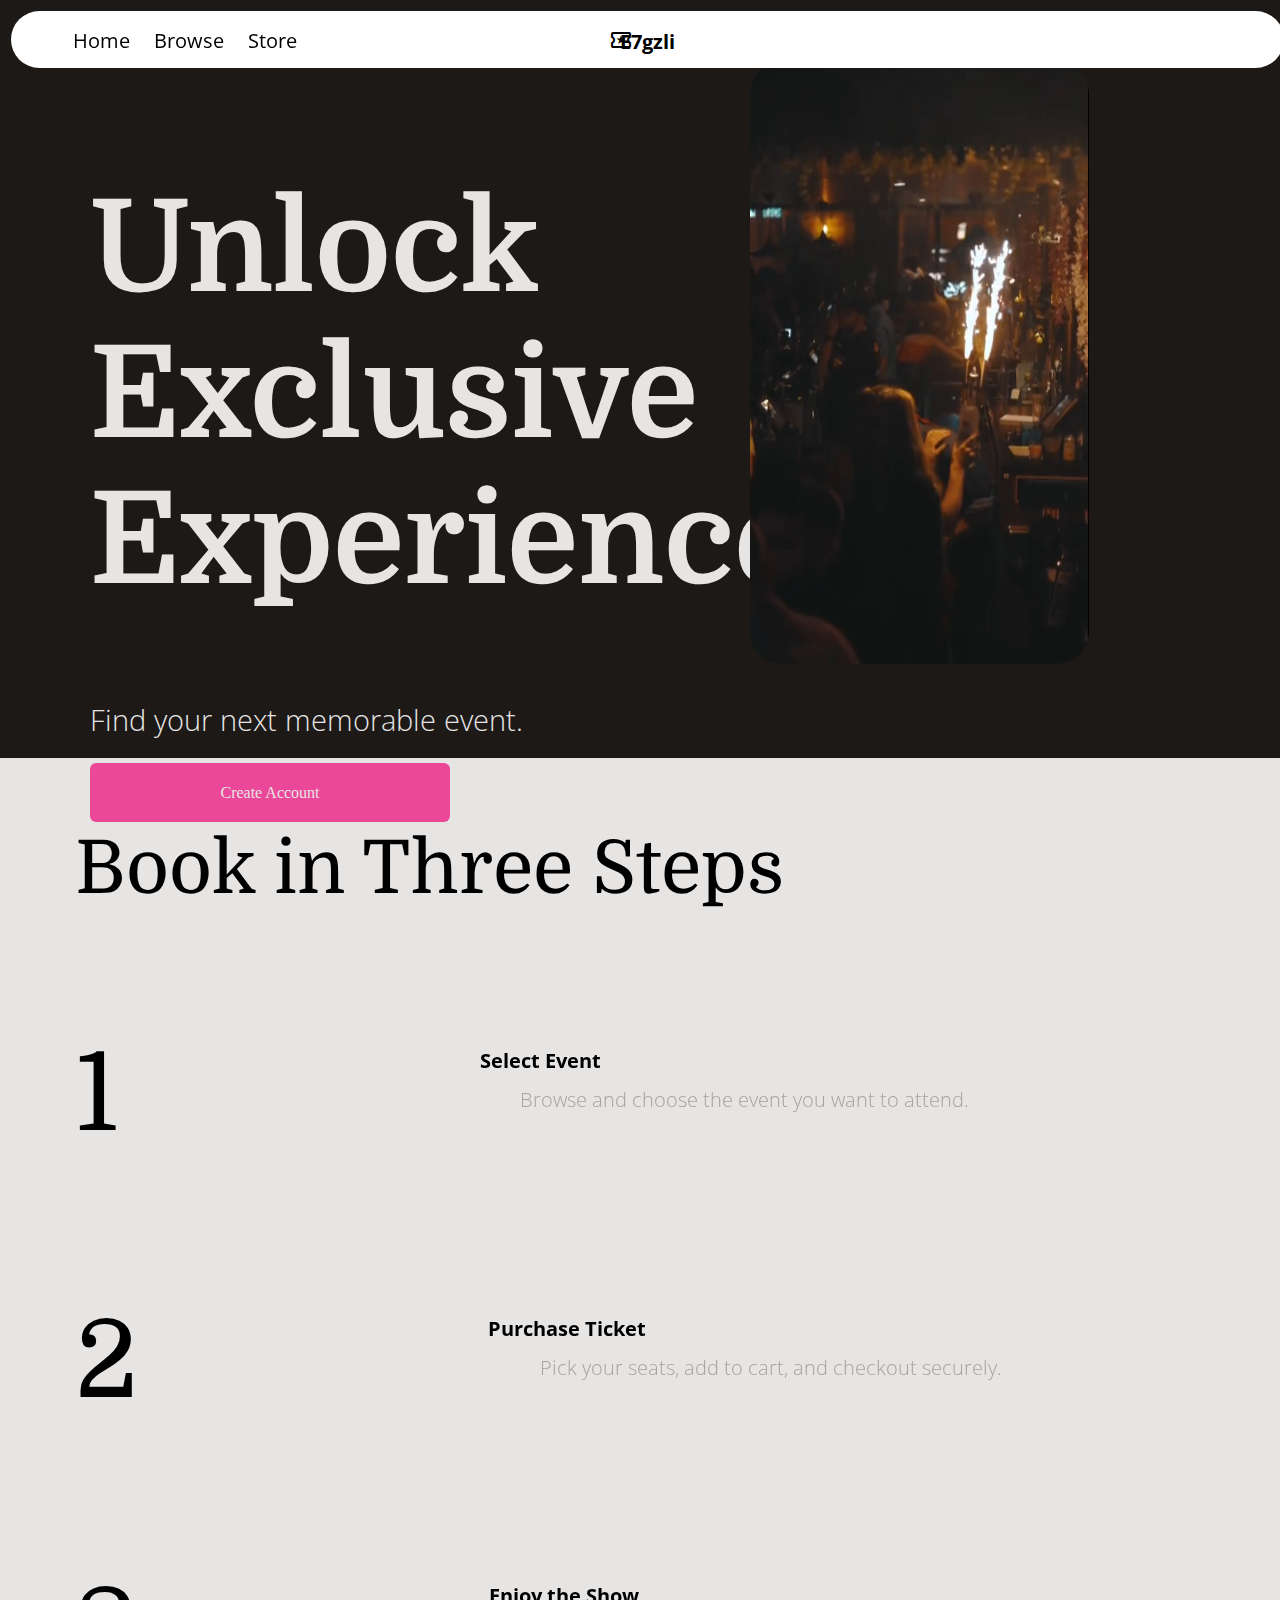
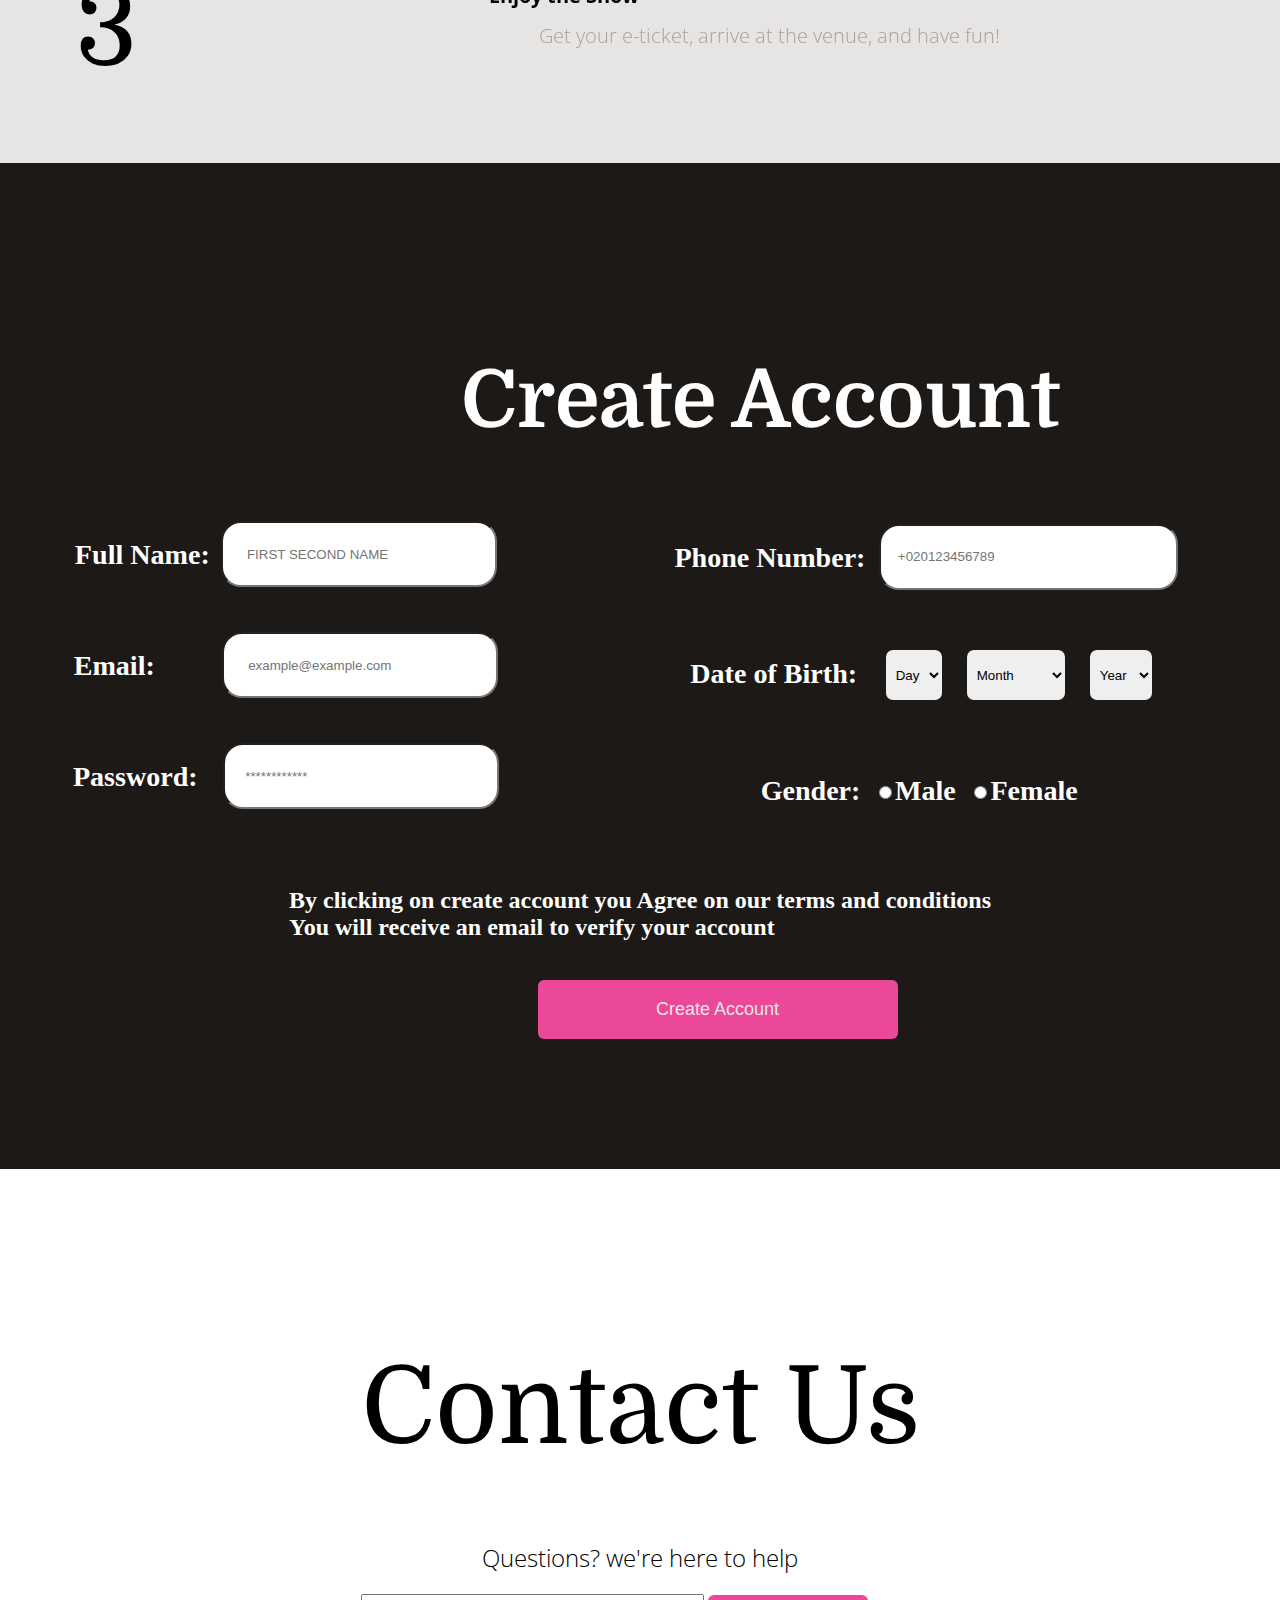
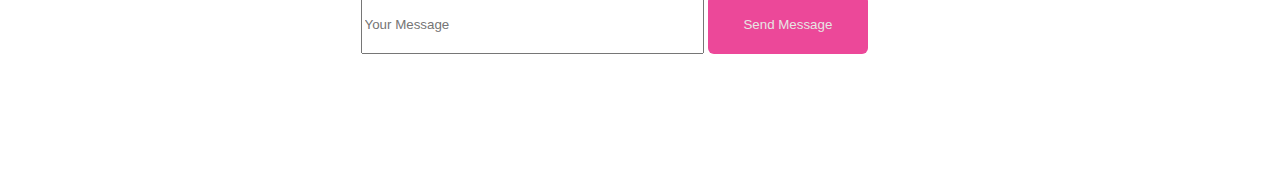
<file: index.html>
<!DOCTYPE html>
<html lang="en">

<head>
    <meta charset="UTF-8">
    <meta name="viewport" content="width=device-width, initial-scale=1.0">
    <title>E7gzli</title>
    <link href="./public/Style.css" rel="stylesheet">
    <script src="./public/script/loginval.js"></script>
    <script src="./public/script/index.js"></script>
    <script src="./public/script/loginval.js"></script>
    <link rel="preconnect" href="https://fonts.googleapis.com">
    <link rel="preconnect" href="https://fonts.gstatic.com" crossorigin>
    <link href="https://fonts.googleapis.com/css2?family=Open+Sans:ital,wght@0,300..800;1,300..800&display=swap"
        rel="stylesheet">
    <link href="https://fonts.googleapis.com/css2?family=Domine:wght@400..700&display=swap" rel="stylesheet">
    <link rel="stylesheet"
        href="https://fonts.googleapis.com/css2?family=Material+Symbols+Outlined:opsz,wght,FILL,GRAD@24,400,0,0" />
    <link rel="icon" href="./public/materials/Icon.png" type="image/x-icon">
</head>

<body>



    <div class="navbar">
        <div class="LOGO">
            <span class="material-symbols-outlined">
                local_activity
            </span>
            <h1>E7gzli</h1>
        </div>
        <div class="left-A">
            <a href="index.html">Home</a>
            <a href="Browse.html">Browse</a>
            <a href="Store.html">Store</a>
        </div>

        <div class="R-A">
            <a id="loginbutton" href="login.html">Login</a>
        </div>
    </div>

    <div class="Starting-Home">
        <div class="TEXT1">
            <h1>Unlock <br> Exclusive <br> Experiences</h1>
        </div>
        <div class="TEXT2">
            <h2>Find your next memorable event.</h2>
        </div>

        <a id="CREATACC" href="#cacc">Create Account</a>

        <div class="HOME-VIDEO">
            <video autoplay loop muted plays-inline>
                <source src="./public/materials/videohomepage.mp4" type="video/mp4">
                Your browser does not support the video tag.
            </video>
        </div>

    </div>


    <div class="three-steps">
        <div class="main-title">
            <h1>Book in Three Steps</h1>
        </div>


        <div class="first-step">
            <h1>1</h1>
            <h2>Select Event</h2>
            <h3>Browse and choose the event you want to attend.</h3>
        </div>




        <div class="second-step">
            <h1>2</h1>
            <h2>Purchase Ticket</h2>
            <h3>Pick your seats, add to cart, and checkout securely.</h3>
        </div>





        <div class="third-step">
            <h1>3</h1>
            <h2>Enjoy the Show</h2>
            <h3>Get your e-ticket, arrive at the venue, and have fun!</h3>
        </div>



    </div>



    <section id="cacc">
        <div class="creat-acc">
            <div>
                <h1>Create Account</h1>
            </div>
            <form>

                <div class="Main_holder">
                    <div class="holder_left">
                        <div class="holder">
                            <h3>Full Name: </h3>
                            <input class="field_text" type="text" id="full_name" placeholder="&nbsp &nbsp &nbsp FIRST SECOND NAME">
                        </div>


                        <div class="holder">
                            <h3>Email: &nbsp &nbsp &nbsp &nbsp </h3>
                            <input class="field_text" type="Email" id="email" placeholder="&nbsp &nbsp &nbsp example@example.com">
                        </div>


                        <div class="holder">
                            <h3>Password: &nbsp</h3>
                            <input class="field_text" type="password" id="pass" placeholder="&nbsp &nbsp &nbsp************">
                        </div>
                    </div>

                    <div class="holder_right">


                        <div class="holder">
                            <h3>Phone Number:</h1>
                                <input class="field_text" type="number" id="phone_num" placeholder="&nbsp&nbsp&nbsp +020123456789">
                        </div>


                        <div class="holder">
                            <h3>Date of Birth: </h3>

                            <select id="Day" class="fieldset">
                                <option value="0">Day</option>
                                <option value="1">1</option>
                                <option value="2">2</option>
                                <option value="3">3</option>
                                <option value="4">4</option>
                                <option value="5">5</option>
                                <option value="6">6</option>
                                <option value="7">7</option>
                                <option value="8">8</option>
                                <option value="9">9</option>
                                <option value="10">10</option>
                                <option value="11">11</option>
                                <option value="12">12</option>
                                <option value="13">13</option>
                                <option value="14">14</option>
                                <option value="15">15</option>
                                <option value="16">16</option>
                                <option value="17">17</option>
                                <option value="18">18</option>
                                <option value="19">19</option>
                                <option value="20">20</option>
                                <option value="21">21</option>
                                <option value="22">22</option>
                                <option value="23">23</option>
                                <option value="24">24</option>
                                <option value="25">25</options>
                                <option value="26">26</option>
                                <option value="27">27</option>
                                <option value="28">28</option>
                                <option value="29">29</option>
                                <option value="30">30</option>
                                <option value="31">31</option>
                            </select>

                            <select class="fieldset" id="month">
                                <option value="0">Month</option>
                                <option value="1">January</option>
                                <option value="2">February</option>
                                <option value="3">March</option>
                                <option value="4">April</option>
                                <option value="5">May</option>
                                <option value="6">June</option>
                                <option value="7">July</option>
                                <option value="8">August</option>
                                <option value="9">September</option>
                                <option value="10">October</option>
                                <option value="11">November</option>
                                <option value="12">December</option>
                            </select>

                            <select class="fieldset" id="year">
                                <option value="0">Year</option>
                                <option value="1950">1950</option>
                                <option value="1951">1951</option>
                                <option value="1952">1952</option>
                                <option value="1953">1953</option>
                                <option value="1954">1954</option>
                                <option value="1955">1955</option>
                                <option value="1956">1956</option>
                                <option value="1957">1957</option>
                                <option value="1958">1958</option>
                                <option value="1959">1959</option>
                                <option value="1960">1960</option>
                                <option value="1961">1961</option>
                                <option value="1962">1962</option>
                                <option value="1963">1963</option>
                                <option value="1964">1964</option>
                                <option value="1965">1965</option>
                                <option value="1966">1966</option>
                                <option value="1967">1967</option>
                                <option value="1968">1968</option>
                                <option value="1969">1969</option>
                                <option value="1970">1970</option>
                                <option value="1971">1971</option>
                                <option value="1972">1972</option>
                                <option value="1973">1973</option>
                                <option value="1974">1974</option>
                                <option value="1975">1975</option>
                                <option value="1976">1976</option>
                                <option value="1977">1977</option>
                                <option value="1978">1978</option>
                                <option value="1979">1979</option>
                                <option value="1980">1980</option>
                                <option value="1981">1981</option>
                                <option value="1982">1982</option>
                                <option value="1983">1983</option>
                                <option value="1984">1984</option>
                                <option value="1985">1985</option>
                                <option value="1986">1986</option>
                                <option value="1987">1987</option>
                                <option value="1987">1988</option>
                                <option value="1987">1989</option>
                                <option value="1987">1990</option>
                                <option value="1987">1991</option>
                                <option value="1987">1992</option>
                                <option value="1987">1993</option>
                                <option value="1987">1994</option>
                                <option value="1987">1995</option>
                                <option value="1987">1996</option>
                                <option value="1987">1997</option>
                                <option value="1987">1998</option>
                                <option value="1987">1999</option>
                                <option value="1987">2000</option>
                                <option value="1987">2001</option>
                                <option value="1987">2002</option>
                                <option value="1987">2003</option>
                                <option value="1987">2004</option>
                                <option value="1987">2005</option>
                                <option value="1987">2006</option>
                                <option value="1987">2007</option>
                                <option value="1987">2008</option>
                                <option value="1987">2009</option>
                                <option value="1987">2010</option>
                                <option value="1987">2011</option>
                                <option value="1987">2012</option>
                                <option value="1987">2013</option>
                                <option value="1987">2014</option>
                                <option value="1987">2015</option>
                                <option value="1987">2016</option>
                                <option value="1987">2017</option>
                                <option value="1987">2018</option>
                                <option value="1987">2019</option>
                            </select>
                        </div>
                        <div class="holder">
                            <h3>Gender: </h1>
                                <input type="radio" name="gender" value="male">
                                <h3> Male </h3>
                                <input type="radio" name="gender" value="female">
                                <h3> Female </h3>
                        </div>
                    </div>
                </div>
            </form>


            <div class="holder_words">
                <h3>By clicking on create account you Agree on our terms and conditions</h1>
                    <h3>You will receive an email to verify your account</h1>
            </div>
            <button onclick="button_validate()">Create Account</button>
            </div>
    </section>

    <div class="contact-container">
        <div class="contactus">
            <h1>Contact Us</h1>
            <h2>Questions? we're here to help</h2>
            <input type="text" placeholder="Your Message">
            <button>Send Message</button>
        </div>
    </div>











</body>

</html>
</file>
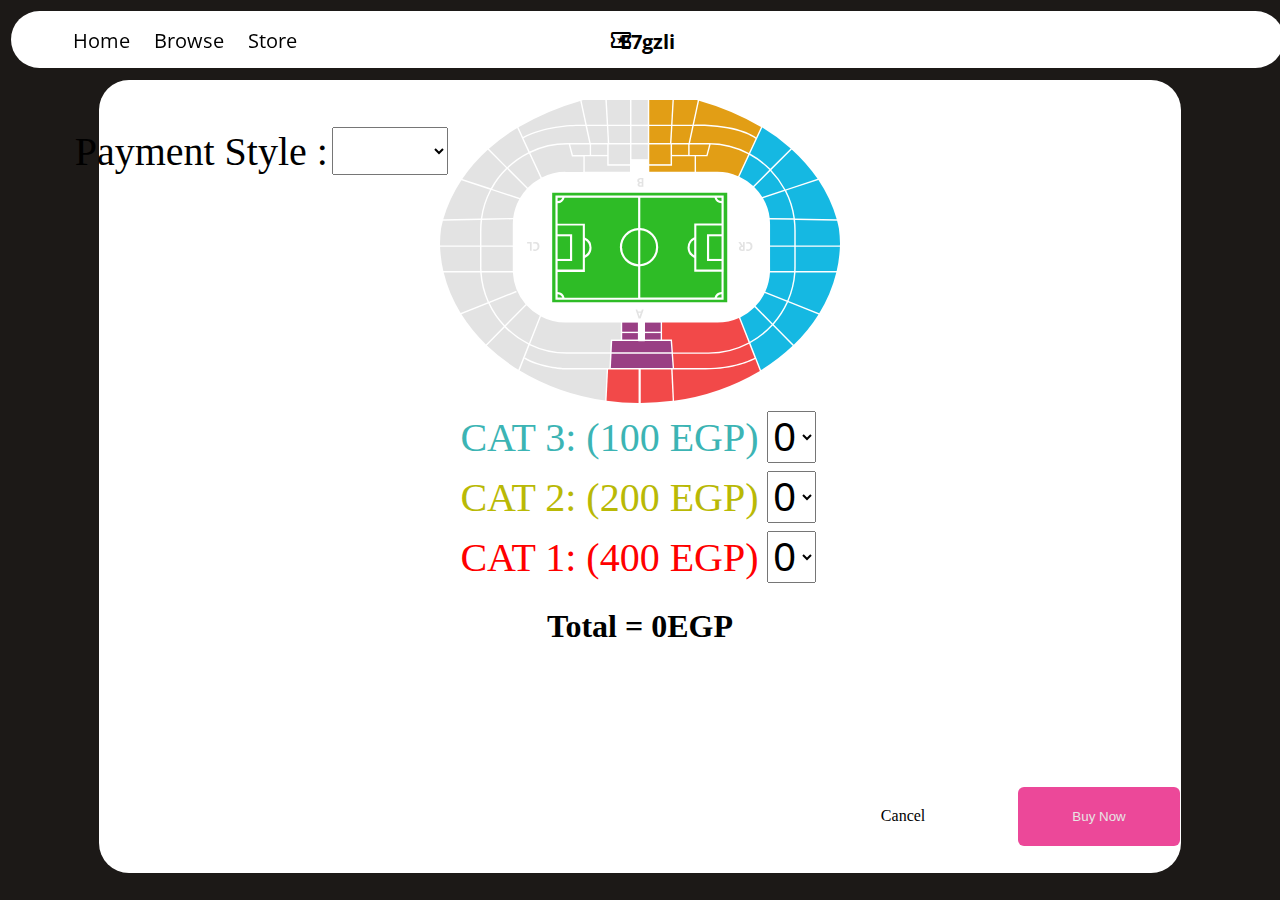
<file: BookNow.html>
<!DOCTYPE html>
<html lang="en">
<head>
    <meta charset="UTF-8">
    <meta name="viewport" content="width=device-width, initial-scale=1.0">
    <title>E7gzli</title>
    <link href="./public/BookNow.css" rel="stylesheet">
    <script src="./public/script/BookNow.js"></script>
    <link rel="preconnect" href="https://fonts.googleapis.com">
<link rel="preconnect" href="https://fonts.gstatic.com" crossorigin>
<link href="https://fonts.googleapis.com/css2?family=Open+Sans:ital,wght@0,300..800;1,300..800&display=swap" rel="stylesheet">
<link href="https://fonts.googleapis.com/css2?family=Domine:wght@400..700&display=swap" rel="stylesheet">
<link rel="stylesheet" href="https://fonts.googleapis.com/css2?family=Material+Symbols+Outlined:opsz,wght,FILL,GRAD@24,400,0,0" />
<link rel="icon" href="./public/materials/Icon.png" type="image/x-icon">

</head>
<body>



    <div class="navbar">
        <div class="LOGO">
            <span class="material-symbols-outlined">
                local_activity
                </span>
            <h1>E7gzli</h1>
        </div>
          <div class="left-A">
          <a  href="index.html">Home</a>
          <a  href="Browse.html">Browse</a>
          <a  href="Store.html">Store</a>
         </div>

         <div class="R-A">
            <a id="loginbutton"  href="login.html">Login</a>
           </div>
    </div>






    <div class="Area">

        <div class="stadium">
        <img src="./public/materials/stadium-right.svg">
        </div>

        <div class="cat">
        <label id="Cat3" for="cat3">CAT 3: (100 EGP)</label>
        <select name="NUMBER" id="NO3" onchange="calculatePayment()">
        <option value="0">0</option>
        <option value="1">1</option>
        <option value="2">2</option>
        <option value="3">3</option>
        </select>
        </div>



        <div class="cat">
            <label id="Cat2" for="cat 2">CAT 2: (200 EGP)</label>
            <select name="NUMBER" id="NO2"  onchange="calculatePayment()">
            <option value="0">0</option>
            <option value="1">1</option>
            <option value="2">2</option>
            <option value="3">3</option>
        </select>
        </div>




        <div class="cat">
            <label id="Cat1" for="cat 1">CAT 1: (400 EGP)</label>
            <select name="NUMBER" id="NO1"  onchange="calculatePayment()">
            <option value="0">0</option>
            <option value="1">1</option>
            <option value="2">2</option>
            <option value="3">3</option>
        </select>
        </div>



        <div class="Payment">
            <h1 id="Paymenth1">Total = 0EGP</h1>
        </div>




        <div class="Buttons">
        <a href="Browse.html" id="CN">Cancel</a>
        <button id="BN">Buy Now</button>
        </div>


        <div class="PaymentStyle">
            <label id="PS" for="PS">Payment Style :</label>
            <select name="Payment" id="PS"  onchange="ps(this.value)">
                <option disabled selected></option>
                <option value="c">Cash</option>
                <option value="v">Visa</option>
            </select>   
            <div class="output" id="output"></div>
        </div>

</body>
</html>
</file>
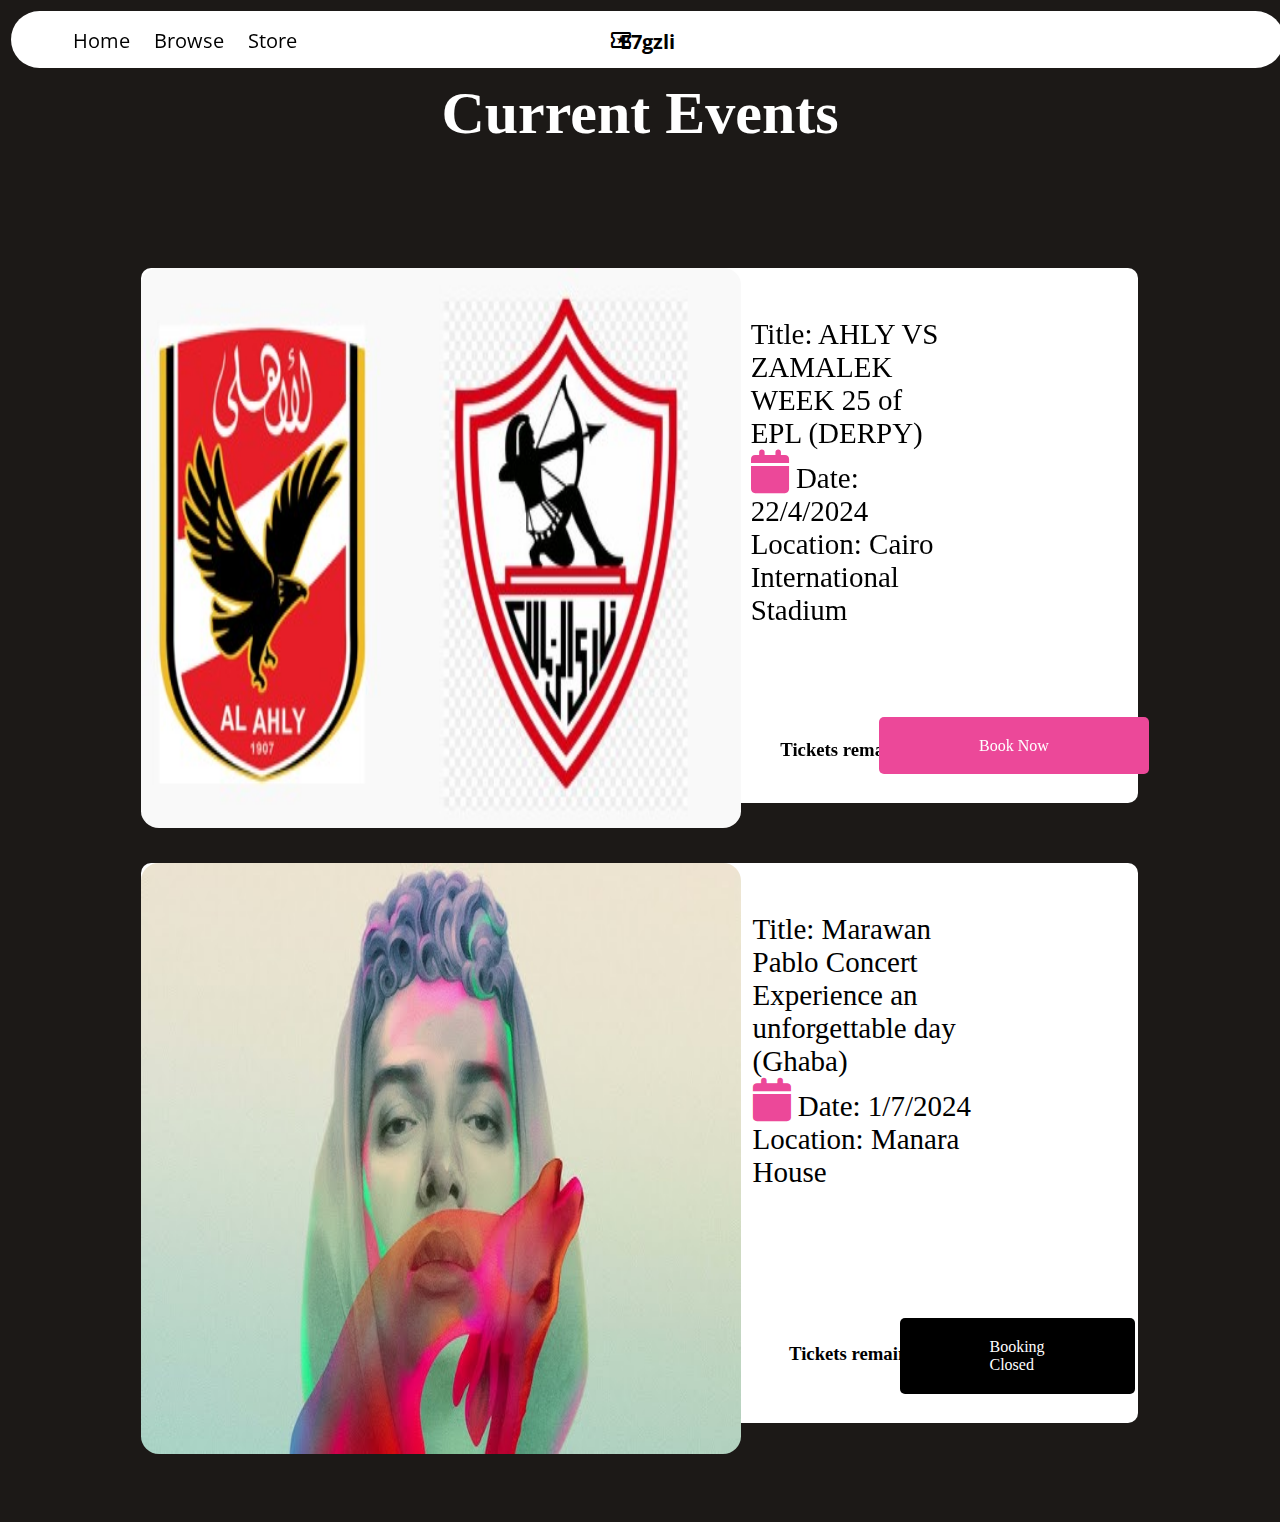
<file: Browse.html>
<!DOCTYPE html>
<html lang="en">

<head>
  <meta charset="UTF-8">
  <meta name="viewport" content="width=device-width, initial-scale=1.0">
  <title>E7gzli</title>
  <link href="./public/Browse.css" rel="stylesheet">
  <link rel="preconnect" href="https://fonts.googleapis.com">
  <link rel="preconnect" href="https://fonts.gstatic.com" crossorigin>
  <link href="https://fonts.googleapis.com/css2?family=Open+Sans:ital,wght@0,300..800;1,300..800&display=swap"
    rel="stylesheet">
  <link href="https://fonts.googleapis.com/css2?family=Domine:wght@400..700&display=swap" rel="stylesheet">
  <link rel="stylesheet"
    href="https://fonts.googleapis.com/css2?family=Material+Symbols+Outlined:opsz,wght,FILL,GRAD@24,400,0,0" />
    <link rel="stylesheet" href="https://cdnjs.cloudflare.com/ajax/libs/font-awesome/6.5.1/css/all.min.css">
    <link rel="icon" href="./public/materials/Icon.png" type="image/x-icon">
    <script src="./public/script/Browse.js"></script>
    
    
 
</head>

<body>
  <header class="navbar">
    <div class="LOGO">
        <span class="material-symbols-outlined">
            local_activity
            </span>
        <h1>E7gzli</h1>
    </div>
      <div class="left-A">
      <a  href="index.html">Home</a>
      <a  href="Browse.html">Browse</a>
      <a  href="Store.html">Store</a>
     </div>

     <div class="R-A">
       
        <a id="loginbutton"  href="login.html">Login</a>
       </div>
    </header>












<div class="header_title">
    <h1>Current Events</h1>
</div>





 

<div class="content-wrapper">
    <div class="content">
        <!--card 1-->
        <div class="card">
            <div class="side_img">
                    <img id="pic" src="./public/materials/AHLY_ZAMALEK.png">
            </div>
            <div class="side_info">
                <div class="info">
                   
                    <span>Title: AHLY VS ZAMALEK</span> 
                    <span>WEEK 25 of EPL (DERPY)</span> <br>
                    <i class="fa-solid fa-calendar"></i>
                    <span>Date: 22/4/2024</span> 
                    <span>Location: Cairo International Stadium</span>
                </div>
                    <div class="button_dist">
                        <h3>Tickets remaining: 100 </h3>
                        <a  id="booknowbtn"  class="booking-btn">Book Now</a>
                    </div>
            </div>
        </div>
        



        
        <div class="secndcard">
       <div class="card">
            <div class="side_img">
                    <img id="pic" src="./public/materials/PABLO'S EVENTS.jpg">
            </div>
            <div class="side_info">
                <div class="info2">
                    <span>Title: Marawan Pablo Concert Experience an unforgettable day</span>
                    <span>(Ghaba)</span> <br>
                     <i class="fa-solid fa-calendar"></i>
                     <span>Date: 1/7/2024</span>     
                     <span>Location: Manara House</span>                
                </div>
                <div class="button_dist2">
                    <h3>Tickets remaining: 0 </h3>
                    <a id="finishbtn" class="booking-btn2">Booking Closed</a>
                </div>
            </div>
        </div>
        
    </div>
</div>
</div>


 </body>
</html>
</file>
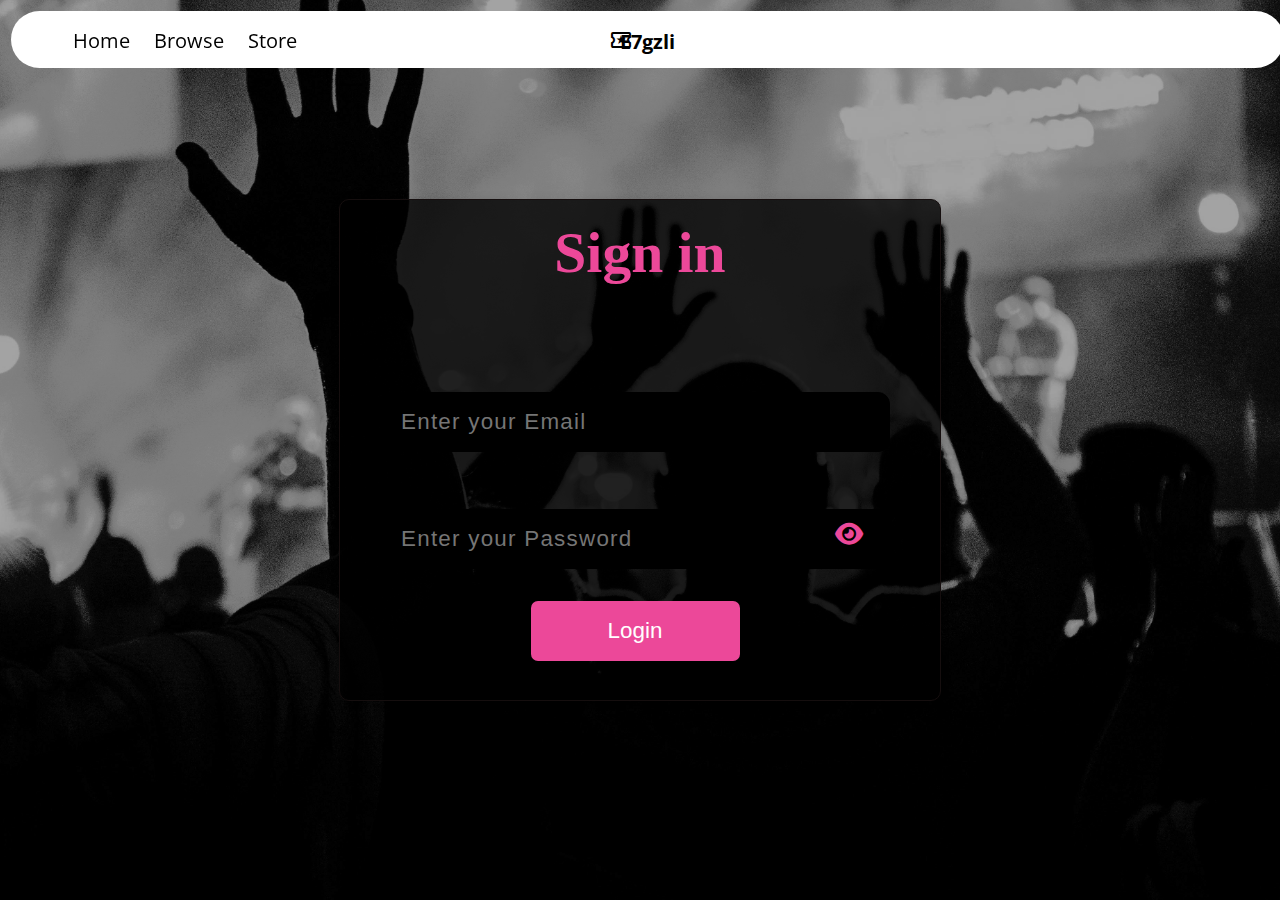
<file: login.html>
<!DOCTYPE html>
<html lang="en">

<head>
  <script src="./public/script/loginval.js"></script>
  <meta charset="UTF-8">
  <meta name="viewport" content="width=device-width, initial-scale=1.0">
  <title>E7gzli-Login</title>
  <link href="./public/login.css" rel="stylesheet">
  <link rel="stylesheet" href="https://cdnjs.cloudflare.com/ajax/libs/font-awesome/6.5.1/css/all.min.css">
  <link rel="preconnect" href="https://fonts.googleapis.com">
  <link rel="preconnect" href="https://fonts.gstatic.com" crossorigin>
  <link href="https://fonts.googleapis.com/css2?family=Open+Sans:ital,wght@0,300..800;1,300..800&display=swap"rel="stylesheet">
  <link href="https://fonts.googleapis.com/css2?family=Domine:wght@400..700&display=swap" rel="stylesheet">
  <link rel="stylesheet"href="https://fonts.googleapis.com/css2?family=Material+Symbols+Outlined:opsz,wght,FILL,GRAD@24,400,0,0" />
  <link rel="icon" href="./public/materials/Icon.png" type="image/x-icon">
</head>
<body>
 
  <div class="navbar">
    <div class="LOGO">
        <span class="material-symbols-outlined">
            local_activity
            </span>
        <h1>E7gzli</h1>
    </div>
      <div class="left-A">
      <a  href="index.html">Home</a>
      <a  href="Browse.html">Browse</a>
      <a  href="Store.html">Store</a>
     </div>

     <div class="R-A">
      <a id="loginbutton"  href="login.html">Login</a>
       </div>
</div>



  <div class="form">
    <form name="valform" method="POST" >
      <h1>Sign in</h1>
      <div class="inputs">
      <div><input type="text" id="user"name="email" placeholder="Enter your Email"></div>
      <div class="password"><input type="password" id="pass"name="password" placeholder="Enter your Password" onkeydown="if(event.key==='Enter'){validate();}">
        <span class="password-toggle-icon"><i class="fas fa-eye" onclick="togglePasswordVisibility()"></i></span>
      </div>
      <input type="button" value="Login" onclick="validate()">
    </div>
    </form>
  </div>
</body>
</html>
</file>
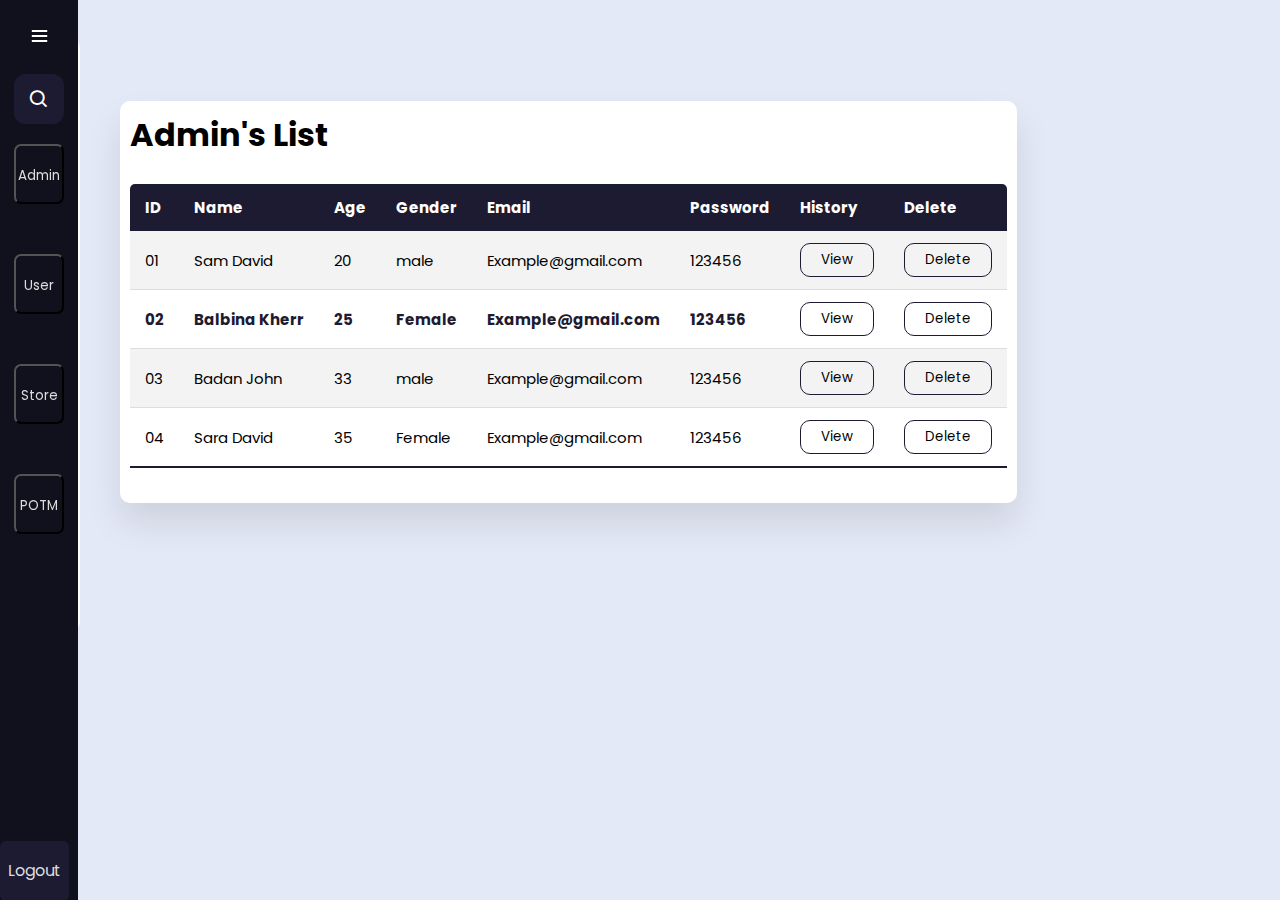
<file: Master.html>
<!DOCTYPE html>
<html lang="en" dir="ltr">

<head>
  <meta charset="UTF-8">
  <title> Master </title>
  <link rel="stylesheet" href="./public/Master.css">
  <script src="./public/script/Master.js"></script>
  <link href='https://unpkg.com/boxicons@2.0.7/css/boxicons.min.css' rel='stylesheet'>
  <link rel="stylesheet" href="https://cdnjs.cloudflare.com/ajax/libs/font-awesome/5.15.4/css/all.min.css" />
  <meta name="viewport" content="width=device-width, initial-scale=1.0">
</head>

<body>
  <div class="sidebar">
    <div class="logo-details">
      <div class="logo_name">Master</div>
      <i class='bx bx-menu' id="btn"></i>
    </div>
    <ul class="nav-list">
      <li>
        <i class='bx bx-search'></i>
        <input type="text" placeholder="Search...">
        <span class="tooltip">Search</span>
      </li>
      <li>

        <button id="Admin" class="sidebuttons">Admin Managment</button>

        <button id="User" class="sidebuttons">User Managment</button>

        <button id="Store" class="sidebuttons">Store Managment</button>

        <button id="POTM" class="sidebuttons">POTM Managment</button>

      </li>

    </ul>
    <div class="logouttt">
      <h3>Logout</h3>
      <a id="log_out" class="logout_sidebutton" href="login.html"> Logout</a>
    </div>
  </div>
  <div class="Admin-Container">
    <div id="container1">



      <form>
        <h3> Create Account</h3>
        <input type="text" id="creat_acc" placeholder="Name" required> </input>
        <input type="password" id="creat_acc" placeholder="Password" required> </input>
        <input type="password" id="creat_acc" placeholder="Confirm password" required> </input>
        <input type="email" id="creat_acc" placeholder="Email" required> </input>

        <input type="number" id="creat_acc" placeholder=" Mobile number" required></input>
        <input type="number" id="creat_acc" placeholder=" ID" required></input>
        <br>

        <div class="radiobuttons">
          <input class="radio" type="radio" id="html" name="urevent" value="Event">
          <label class="label" for="html">Male</label>
          <input class="radio" type="radio" id="css" name="urevent" value="Match">
          <label class="label" for="css">Female</label>
        </div>
        <div class="botton22 ">
          <br>
          <button type="button" id="Create Account">Create Account</button>

      </form>
    </div>
    <section class="Admin_list">
      <div class="admins-list">
        <h1>Admin's List</h1>
        <table class="table">
          <thead>
            <tr>
              <th>ID</th>
              <th>Name</th>
              <th>Age</th>
              <th>Gender</th>
              <th>Email</th>
              <th>Password</th>
              <th>History</th>
              <th>Delete</th>
            </tr>
          </thead>
          <tbody>
            <tr>
              <td>01</td>
              <td>Sam David</td>
              <td>20</td>
              <td>male</td>
              <td>Example@gmail.com</td>
              <td>123456</td>
              <td><button onclick="toggleadminForm1()">View</button></td>
              <td><button id="delete">Delete</button></td>
            </tr>
            <tr class="active">
              <td>02</td>
              <td>Balbina Kherr</td>
              <td>25</td>
              <td>Female</td>
              <td>Example@gmail.com</td>
              <td>123456</td>
              <td><button onclick="toggleadminForm2()">View</button></td>
              <td><button id="delete">Delete</button></td>
            </tr>
            <tr>
              <td>03</td>
              <td>Badan John</td>
              <td>33</td>
              <td>male</td>
              <td>Example@gmail.com</td>
              <td>123456</td>
              <td><button onclick="toggleadminForm3()">View</button></td>
              <td><button id="delete">Delete</button></td>
            </tr>
            <tr>
              <td>04</td>
              <td>Sara David</td>
              <td>35</td>
              <td>Female</td>
              <td>Example@gmail.com</td>
              <td>123456</td>
              <td><button onclick="toggleadminForm4()">View</button></td>
              <td><button id="delete">Delete</button></td>
            </tr>
          </tbody>
        </table>
      </div>
    </section>
    <div class="Admin-history-container" id="adminHistory1">
      <h2>Admin History</h2>
      <ul>
        <li>
          <strong>Creation Time:</strong> January 1, 2024 10:00 AM
          <span class="ticket-status">Event Made: Amr Diab</span>
        </li>
        <li>
          <strong>Last Logout Time:</strong> January 2, 2024 11:30 AM
          <span class="ticket-status">Event Made:Marwan Moussa Event</span>
        </li>

      </ul>
    </div>
    <div class="Admin-history-container" id="adminHistory2">
      <h2>Admin History</h2>
      <ul>
        <li>
          <strong>Creation Time</strong> January 1, 2024 12:00 AM
          <span class="ticket-status">Event Made: Yes</span>
        </li>
        <li>
          <strong>Last Logout Time</strong> January 3, 2024 1:30 PM
          <span class="ticket-status">>Match Made:somoha vs AlAhly</span>
        </li>

      </ul>
    </div>
    <div class="Admin-history-container" id="adminHistory3">
      <h2>Admin History</h2>
      <ul>
        <li>
          <strong>Creation Time:</strong> January 5, 2024 4:00 PM
          <span class="ticket-status">Match Made:somoha vs AlAhly</span>
        </li>
        <li>
          <strong>Last Logout Time</strong> January 9, 2024 5:30 PM
          <span class="ticket-status">>Match Made:Somoha vs Elzamlek</span>
        </li>

      </ul>
    </div>
    <div class="Admin-history-container" id="adminHistory4">
      <h2>Admin History</h2>
      <ul>
        <li>
          <strong>Creation Time:</strong> January 10, 2024 8:00 AM
          <span class="ticket-status">Event Made: Marwan pablo Event</span>
        </li>
        <li>
          <strong>Last Logout Time:</strong> January 12, 2024 11:30 AM
          <span class="ticket-status">>Match Made:Alahly vs Elzamlek</span>
        </li>

      </ul>
    </div>

  </div>






  <div id="container2">


    <section class="main">
      <div class="main-top">
        <h1>Active Users</h1>

      </div>
      <div class="users">
        <div class="card">
          <h6>&nbsp;</h6>
          <img src="./public/materials/user_man.jpg">
          <h4>Sam Sulek</h4>
          <p>🟢 Admin</p>
          <h6>&nbsp;</h6>
          <div class="test1">
            <form id="userDetailsForm">
              <h3>User Details</h3>
              <div>
                <strong>Name:</strong> John Doe
              </div>
              <div>
                <strong>Age:</strong> 30
              </div>
              <div>
                <strong>Gender:</strong> Male
              </div>
              <h3 id="text_card1">Press anywhere around the card to close</h3>
            </form>
          </div>
          <button id="Profile1" onclick="enlarge1(this)">Profile</button>
        </div>
        <div class="card">
          <h6>&nbsp;</h6>
          <img src="./public/materials/user_man.jpg">
          <h4>David Goggins</h4>
          <p>🟢 user</p>
          <h6>&nbsp;</h6>
          <div class="test1">
            <form id="userDetailsForm">
              <h3>User Details</h3>
              <div>
                <strong>Name:</strong> Cypher
              </div>
              <div>
                <strong>Age:</strong> 35
              </div>
              <div>
                <strong>Gender:</strong> Male
              </div>
              <h3 id="text_card1">Press anywhere around the card to close</h3>
            </form>
          </div>
          <button id="Profile2" onclick="enlarge1(this)">Profile</button>
        </div>
        <div class="card">
          <h6>&nbsp;</h6>
          <img src="./public/materials/user_man.jpg">
          <h4>John Wick</h4>
          <p>🟢 tester</p>
          <h6>&nbsp;</h6>
          <div class="test1">
            <form id="userDetailsForm">
              <h3>User Details</h3>
              <div>
                <strong>Name:</strong> Sage
              </div>
              <div>
                <strong>Age:</strong> 39
              </div>
              <div>
                <strong>Gender:</strong> Female
              </div>
              <h3 id="text_card1">Press anywhere around the card to close</h3>
            </form>
          </div>
          <button id="Profile3" onclick="enlarge1(this)">Profile</button>
        </div>
        <div class="card">
          <h6>&nbsp;</h6>
          <img src="./public/materials/user_man.jpg">
          <h4>Dwayne Johnson</h4>
          <p>🟢 user</p>
          <h6>&nbsp;</h6>
          <div class="test1">
            <form id="userDetailsForm">
              <h3>User Details</h3>
              <div>
                <strong>Name:</strong> Pheonix
              </div>
              <div>
                <strong>Age:</strong> 20
              </div>
              <div>
                <strong>Gender:</strong> Male
              </div>
              <h3 id="text_card1">Press anywhere around the card to close</h3>
            </form>
          </div>
          <button id="Profile4" onclick="enlarge1(this)">Profile</button>
        </div>
      </div>
      <section class="User">
        <div class="Users-list">
          <h1>Users List</h1>
          <table class="table">
            <thead>
              <tr>
                <th>ID</th>
                <th>Name</th>
                <th>Age</th>
                <th>Gender</th>
                <th>Email</th>
                <th>Password</th>
                <th>History</th>
                <th>Ban</th>
              </tr>
            </thead>
            <tbody>
              <tr>
                <td>01</td>
                <td>Sam David</td>
                <td>20</td>
                <td>male</td>
                <td>Example@gmail.com</td>
                <td>123456</td>
                <td><button onclick="toggleForm1()">View</button></td>
                <td><button id="ban" onclick="toggleBan1()" >Ban</button></td>
              </tr>
              <tr class="active">
                <td>02</td>
                <td>Balbina Kherr</td>
                <td>25</td>
                <td>Female</td>
                <td>Example@gmail.com</td>
                <td>123456</td>
                <td><button onclick="toggleForm2()">View</button></td>
                <td><button id="ban" onclick="toggleBan2()">Ban</button></td>
              </tr>
              <tr>
                <td>03</td>
                <td>Badan John</td>
                <td>33</td>
                <td>male</td>
                <td>Example@gmail.com</td>
                <td>123456</td>
                <td><button onclick="toggleForm3()">View</button></td>
                <td><button id="ban" onclick="toggleBan3()">Ban</button></td>
              </tr>
              <tr>
                <td>04</td>
                <td>Sara David</td>
                <td>35</td>
                <td>Female</td>
                <td>Example@gmail.com</td>
                <td>123456</td>
                <td><button onclick="toggleForm4()">View</button></td>
                <td><button id="ban" onclick="toggleBan4()">Ban</button></td>
              </tr>
            </tbody>
          </table>
        </div>
      </section>
      <section class="User">
        <div class="Users-list">
          <h1>Incoming User's Requests </h1>
          <table class="table">
            <thead>
              <tr>
                <th>ID</th>
                <th>Name</th>
                <th>Email</th>
                <th>Password</th>
                <th>Accept Users</th>
                <th>Reject Users</th>
                <th>Ban</th>
              </tr>
            </thead>
            <tbody>
              <tr>
                <td>01</td>
                <td>Sam David</td>
                <td>Example@gmail.com</td>
                <td>123456</td>
                <td><button id="accept_but">Accept</button></td>
                <td><button id="ban">Reject</button></td>
                <td><button id="ban" onclick="toggleBan1()">Ban</button></td>
              </tr>
              <tr class="active">
                <td>02</td>
                <td>Balbina Kherr</td>
                <td>Example@gmail.com</td>
                <td>123456</td>
                <td><button id="accept_but">Accept</button></td>
                <td><button id="ban">Reject</button></td>
                <td><button id="ban" onclick="toggleBan2()">Ban</button></td>
              </tr>
              <tr>
                <td>03</td>
                <td>Badan John</td>
                <td>Example@gmail.com</td>
                <td>123456</td>
                <td><button id="accept_but">Accept</button></td>
                <td><button id="ban">Reject</button></td>
                <td><button id="ban" onclick="toggleBan3()">Ban</button></td>
              </tr>
              <tr>
                <td>04</td>
                <td>Sara David</td>
                <td>Example@gmail.com</td>
                <td>123456</td>
                <td><button id="accept_but">Accept</button></td>
                <td><button id="ban">Reject</button></td>
                <td><button id="ban" onclick="toggleBan4()">Ban</button></td>
              </tr>
            </tbody>
          </table>
        </div>
      </section>
    </section>
    <div class="history-container" id="userHistory1">
      <h2>User History</h2>
      <ul>
        <li>
          <strong>Last login Time:</strong> January 1, 2024 10:00 AM
          <span class="ticket-status">Ticket1 Purchased: Yes</span>
        </li>
        <li>
          <strong>Last logout Time:</strong> January 2, 2024 11:30 AM
          <span class="ticket-status">Ticket2 Purchased: No</span>
        </li>

      </ul>
    </div>
    <div class="history-container" id="userHistory2">
      <h2>User History</h2>
      <ul>
        <li>
          <strong>Last login Time:</strong> January 1, 2024 12:00 AM
          <span class="ticket-status">Ticket1 Purchased: Yes</span>
        </li>
        <li>
          <strong>Last logout Time:</strong> January 3, 2024 1:30 PM
          <span class="ticket-status">Ticket2 Purchased: Yes</span>
        </li>

      </ul>
    </div>
    <div class="history-container" id="userHistory3">
      <h2>User History</h2>
      <ul>
        <li>
          <strong>Last login Time:</strong> January 5, 2024 4:00 PM
          <span class="ticket-status">Ticket1 Purchased: No</span>
        </li>
        <li>
          <strong>Last logout Time:</strong> January 9, 2024 5:30 PM
          <span class="ticket-status">Ticket2 Purchased: Yes</span>
        </li>

      </ul>
    </div>
    <div class="history-container" id="userHistory4">
      <h2>User History</h2>
      <ul>
        <li>
          <strong>Last login Time:</strong> January 10, 2024 8:00 AM
          <span class="ticket-status">Ticket1 Purchased: No</span>
        </li>
        <li>
          <strong>Last logout Time:</strong> January 12, 2024 11:30 AM
          <span class="ticket-status">Ticket2 Purchased: No</span>
        </li>

      </ul>
    </div>
    <div class="ban-form-container" id="banForm1">
      <h2>Ban User</h2>
      <div>
        <label>Ban Duration:</label>
        <select name="banDuration">
          <option value="1">1 Hour</option>
          <option value="6">6 Hours</option>
          <option value="24">1 Day</option>
          <option value="72">3 Days</option>
          <option value="168">1 Week</option>
          <option value="720">1 Month</option>
        </select>
        <button class="button_ban">Ban</button>
      </div>
    </div>
    <div class="ban-form-container" id="banForm2">
      <h2>Ban User</h2>
      <div>
        <label>Ban Duration:</label>
        <select name="banDuration">
          <option value="1">1 Hour</option>
          <option value="6">6 Hours</option>
          <option value="24">1 Day</option>
          <option value="72">3 Days</option>
          <option value="168">1 Week</option>
          <option value="720">1 Month</option>
        </select>
        <button class="button_ban">Ban</button>
      </div>
    </div>
    <div class="ban-form-container" id="banForm3">
      <h2>Ban User</h2>
      <div>
        <label>Ban Duration:</label>
        <select name="banDuration">
          <option value="1">1 Hour</option>
          <option value="6">6 Hours</option>
          <option value="24">1 Day</option>
          <option value="72">3 Days</option>
          <option value="168">1 Week</option>
          <option value="720">1 Month</option>
        </select>
        <button class="button_ban">Ban</button>
      </div>
    </div>
    <div class="ban-form-container" id="banForm4">
      <h2>Ban User</h2>
      <div>
        <label>Ban Duration:</label>
        <select name="banDuration">
          <option value="1">1 Hour</option>
          <option value="6">6 Hours</option>
          <option value="24">1 Day</option>
          <option value="72">3 Days</option>
          <option value="168">1 Week</option>
          <option value="720">1 Month</option>
        </select>
        <button class="button_ban">Ban</button>
      </div>
    </div>

  </div>



  <div id="container3">
    <div class="Store">
      <main>
        <button class="Add" onclick="toggleForm();enlarge(this)">Add</button><br>
        <!-- Profile 1 -->
        <div class="profile">
          <div class="profile__banner" style="background-color: red;"></div>
          <div>
            <div class="profile__pic">
              <img src="./public/materials/Ahly.jpeg" alt="Team1">
            </div>
            <div class="profile__info">
              <span class="profile__info-display">Al Ahly sc</span>
              <span class="profile__info-username">@AhlyStore</span>
            </div>
          </div>
          <div class="profile__data">
            <span class="profile__data-following">
              <h1 id="head">History:</h1>
              <h2 id="sum">Al Ahly was established by students, including Omar Lotfy, who envisioned a space for leisure
                and exercise. Initially, it catered to high school students, providing a platform for social interaction
                and physical activities. With a total of 25 official continental titles, Al Ahly was rightfully named
                the African Club of the Century by CAF.</h2>
              <div class="back">
                <img id="shirt" src="./public/materials/ahlytshirt.jpg">
                <h2>official t-shirt season 2022/2023</h2>
                <h2 style="color:green;">200 EGP</h2>
                <button>Delete</button>
                <button onclick="toggleEdit(this)" class="edit-btn">Edit</button>
                <div class="edit-form" style="display: none;">
                  <label for="bannerColor">Banner Color:</label>
                  <input type="color" id="bannerColor"><br>
                  <label for="profilePic">Profile Picture:</label>
                  <input type="file" id="profilePic"><br>
                  <label for="Profile_Info-display">Profile_Info-display</label>
                  <input type="text" id="Profile_Info-display" placeholder="Title Name"><br>
                  <label for="Profile_Info-username">Profile_Info-username</label>
                  <input type="text" id="Profile_Info-username" placeholder="@username"><br>
                  <label for="profileInfo">Profile History:</label>
                  <textarea id="profileInfo" rows="4" cols="50"></textarea><br>
                  <label for="T-shirtPic">T-shirt Picture:</label>
                  <input type="file" id="T-shirtPic"><br>
                  <label for="T-shirt Info">T-shirt Info</label>
                  <input type="text" id="T-shirt Infor"><br>
                  <label for="Price">Price:</label>
                  <input type="number" id="Price" placeholder="New Price">
                  <button onclick="saveChanges(this)" class="save-btn">Save</button>
                </div>
              </div>
            </span>
          </div>
        </div>

        <!-- Profile 2 -->
        <div class="profile">
          <div class="profile__banner" style="background-color:white;"></div>
          <div>
            <div class="profile__pic">
              <img src="./public/materials/Zamalek.jpeg" alt="Team2">
            </div>
            <div class="profile__info">
              <span class="profile__info-display">zamalek sc</span>
              <span class="profile__info-username">@zamalekStore</span>
            </div>
          </div>
          <div class="profile__data">
            <span class="profile__data-following">
              <h1 id="head">History:</h1>
              <h2 id="sum">Zamalek Sporting Club, founded in 1911, is an Egyptian sports club based in Cairo. It’s known
                for its successful football team and has a rich history of domestic and international achievements.
                🏆🔵⚪</h2>
              <div class="back">
                <img id="shirt" src="./public/materials/zamalek.jpg">
                <h2>official t-shirt season 2022/2023</h2>
                <h2 style="color:green;">200 EGP</h2>
                <button>Delete</button>
                <button onclick="toggleEdit(this)" class="edit-btn">Edit</button>
                <div class="edit-form" style="display: none;">
                  <label for="bannerColor">Banner Color:</label>
                  <input type="color" id="bannerColor"><br>
                  <label for="profilePic">Profile Picture:</label>
                  <input type="file" id="profilePic"><br>
                  <label for="Profile_Info-display">Profile_Info-display</label>
                  <input type="text" id="Profile_Info-display" placeholder="Title Name"><br>
                  <label for="Profile_Info-username">Profile_Info-username</label>
                  <input type="text" id="Profile_Info-username" placeholder="@username"><br>
                  <label for="profileInfo">Profile History:</label>
                  <textarea id="profileInfo" rows="4" cols="50"></textarea><br>
                  <label for="T-shirtPic">T-shirt Picture:</label>
                  <input type="file" id="T-shirtPic"><br>
                  <label for="T-shirt Info">T-shirt Info</label>
                  <input type="text" id="T-shirt Infor"><br>
                  <label for="Price">Price:</label>
                  <input type="number" id="Price" placeholder="New Price">
                  <button onclick="saveChanges(this)" class="save-btn">Save</button>
                </div>
              </div>
            </span>
          </div>
        </div>

        <!-- Profile 3 -->
        <div class="profile">
          <div class="profile__banner" style="background-color: black;"></div>
          <div>
            <div class="profile__pic">
              <img src="./public/materials/Cairokee.jpg" alt="Band1">
            </div>
            <div class="profile__info">
              <span class="profile__info-display">Cairokee</span>
              <span class="profile__info-username">@Cairokee</span>
            </div>
          </div>
          <div class="profile__data">
            <span class="profile__data-following">
              <h1 style="color:black;" id="head">History:</h1>
              <h2 id="sum">Cairokee is an Egyptian rock band that officially launched in 2003. They gained prominence
                after the 2011 Egyptian Revolution due to their politically-inspired lyrics and protest songs. Their
                unique blend of rock music with Egyptian influences has resonated with audiences both in Egypt and
                internationally. Cairokee continues to shape the sound of modern Arab rock. 🎸</h2>
              <div class="back">
                <img id="shirt" src="./public/materials/Cairokee-Logo-1-T-shirt-1200x1200.webp">
                <h2>Fan made t-shirt</h2>
                <h2 style="color:green;">150 EGP</h2>
                <button>Delete</button>
                <button onclick="toggleEdit(this)" class="edit-btn">Edit</button>
                <div class="edit-form" style="display: none;">
                  <label for="bannerColor">Banner Color:</label>
                  <input type="color" id="bannerColor"><br>
                  <label for="profilePic">Profile Picture:</label>
                  <input type="file" id="profilePic"><br>
                  <label for="Profile_Info-display">Profile_Info-display</label>
                  <input type="text" id="Profile_Info-display" placeholder="Title Name"><br>
                  <label for="Profile_Info-username">Profile_Info-username</label>
                  <input type="text" id="Profile_Info-username" placeholder="@username"><br>
                  <label for="profileInfo">Profile History:</label>
                  <textarea id="profileInfo" rows="4" cols="50"></textarea><br>
                  <label for="T-shirtPic">T-shirt Picture:</label>
                  <input type="file" id="T-shirtPic"><br>
                  <label for="T-shirt Info">T-shirt Info</label>
                  <input type="text" id="T-shirt Infor"><br>
                  <label for="Price">Price:</label>
                  <input type="number" id="Price" placeholder="New Price">
                  <button onclick="saveChanges(this)" class="save-btn">Save</button>
                </div>
              </div>
            </span>
          </div>
        </div>
        <div class="form-container" id="addProfileForm">
          <form id="addProfileFormmm">
            <label for="bannerColor">Banner Color:</label>
            <input type="color" id="bannerColor"><br>

            <label for="profilePic">Profile Picture:</label>
            <input type="file" id="profilePic"><br>

            <label for="profileInfo-display">Profile Info Display:</label>
            <input type="text" id="profileInfo-display" placeholder="Title Name"><br>

            <label for="profileInfo-username">Profile Info Username:</label>
            <input type="text" id="profileInfo-username" placeholder="@username"><br>

            <label for="profileInfo">Profile Info:</label>
            <textarea id="profileInfo" rows="4" cols="50"></textarea><br>

            <label for="tshirtPic">T-shirt Picture:</label>
            <input type="file" id="tshirtPic"><br>

            <label for="tshirtInfo">T-shirt Info:</label>
            <input type="text" id="tshirtInfo" placeholder="T-shirt Info"><br>

            <label for="price">Price:</label>
            <input type="number" id="price" placeholder="Price"><br>
            <div class="Store-Form-Button">
            <button type="button">Add Profile</button>
            <button type="button" id="closeButton"onclick="closeForm()">Close</button>
          </div>
          </form>
        </div>
      </main>
    </div>
  </div>
  <div id="container4">


    <div id="container87">
      <input type="file" id="file" accept="image/*" hidden>

      <div class="img-area" data-img="">
        <i class='bx bxs-cloud-upload icon'></i>
        <h3>Upload Image</h3>
        <p>Image size must be less than <span>2MB</span></p>
      </div>
      <label for="file" class="select-image">Select Image</label>



      <form>






        <div class="button1">
          <input type="text" id="title" name="fname" placeholder="Player Name">

        </div>

        <div class="location">
          <input type="text" id="location" name="location" placeholder="Player Club ">
        </div>



        <div class="button_2">
          <textarea id="description" name="description" placeholder="Description" rows="8"></textarea>
        </div>

        <!-- <div class="location">
        <input type="text" id="location" name="location" placeholder="Location">
    </div> -->

        <!-- <div class="date">
        <input type="date" id="date" name="date" placeholder="Date">
    </div> -->

        <div class="tickets1">
          <input type="number" id="numTickets" name="numTickets1" placeholder="goals">


        </div>
        <div class="tickets2">
          <input type="number" id="numTickets" name="numTickets2" placeholder="Assists">

        </div>

        <div class="tickets3">
          <input type="number" id="numTickets" name="numTickets3" placeholder="Clean Sheets">


        </div>

        <button class="add-event">Add Nominees</button>

      </form>



    </div>

    <div id="container88">
      <input type="file" id="file" accept="image/*" hidden>

      <div class="img-area2" data-img="">
        <i class='bx bxs-cloud-upload icon'></i>
        <h3>Upload Image</h3>
        <p>Image size must be less than <span>2MB</span></p>
      </div>
      <label for="file" class="select-image2">Select Image</label>

      <form>






        <div class="button1">
          <input type="text" id="title" name="fname" placeholder="Player Name">
          <div class="location">
            <input type="text" id="location" name="location" placeholder="Player Club ">
          </div>
          <div class="button_2">
            <textarea id="description" name="description" placeholder="Description" rows="8"></textarea>
          </div>
        </div>
        <div class="tickets1">
          <input type="number" id="numTickets" name="numTickets1" placeholder="goals">


        </div>
        <div class="tickets2">
          <input type="number" id="numTickets" name="numTickets2" placeholder="Assists">

        </div>

        <div class="tickets3">
          <input type="number" id="numTickets" name="numTickets3" placeholder="Clean Sheets">


        </div>

        <button class="add-event">Add Nominees</button>

      </form>






    </div>






    <div id="container89">
      <input type="file" id="file" accept="image/*" hidden>

      <div class="img-area3" data-img="">
        <i class='bx bxs-cloud-upload icon'></i>
        <h3>Upload Image</h3>
        <p>Image size must be less than <span>2MB</span></p>
      </div>
      <br>
      <label for="file" class="select-image3">Select Image</label>
      <form>

        <div class="button1">
          <input type="text" id="title" name="fname" placeholder="Player Name">
          <div class="location">
            <input type="text" id="location" name="location" placeholder="Player Club ">
          </div>
          <div class="button_2">
            <textarea id="description" name="description" placeholder="Description" rows="8"></textarea>
          </div>
        </div>

        <div class="tickets1">
          <input type="number" id="numTickets" name="numTickets1" placeholder="goals">


        </div>
        <div class="tickets2">
          <input type="number" id="numTickets" name="numTickets2" placeholder="Assists">

        </div>

        <div class="tickets3">
          <input type="number" id="numTickets" name="numTickets3" placeholder="Clean Sheets">


        </div>

        <button class="add-event">Add Nominees</button>


      </form>


    </div>

</body>

</html>
</file>
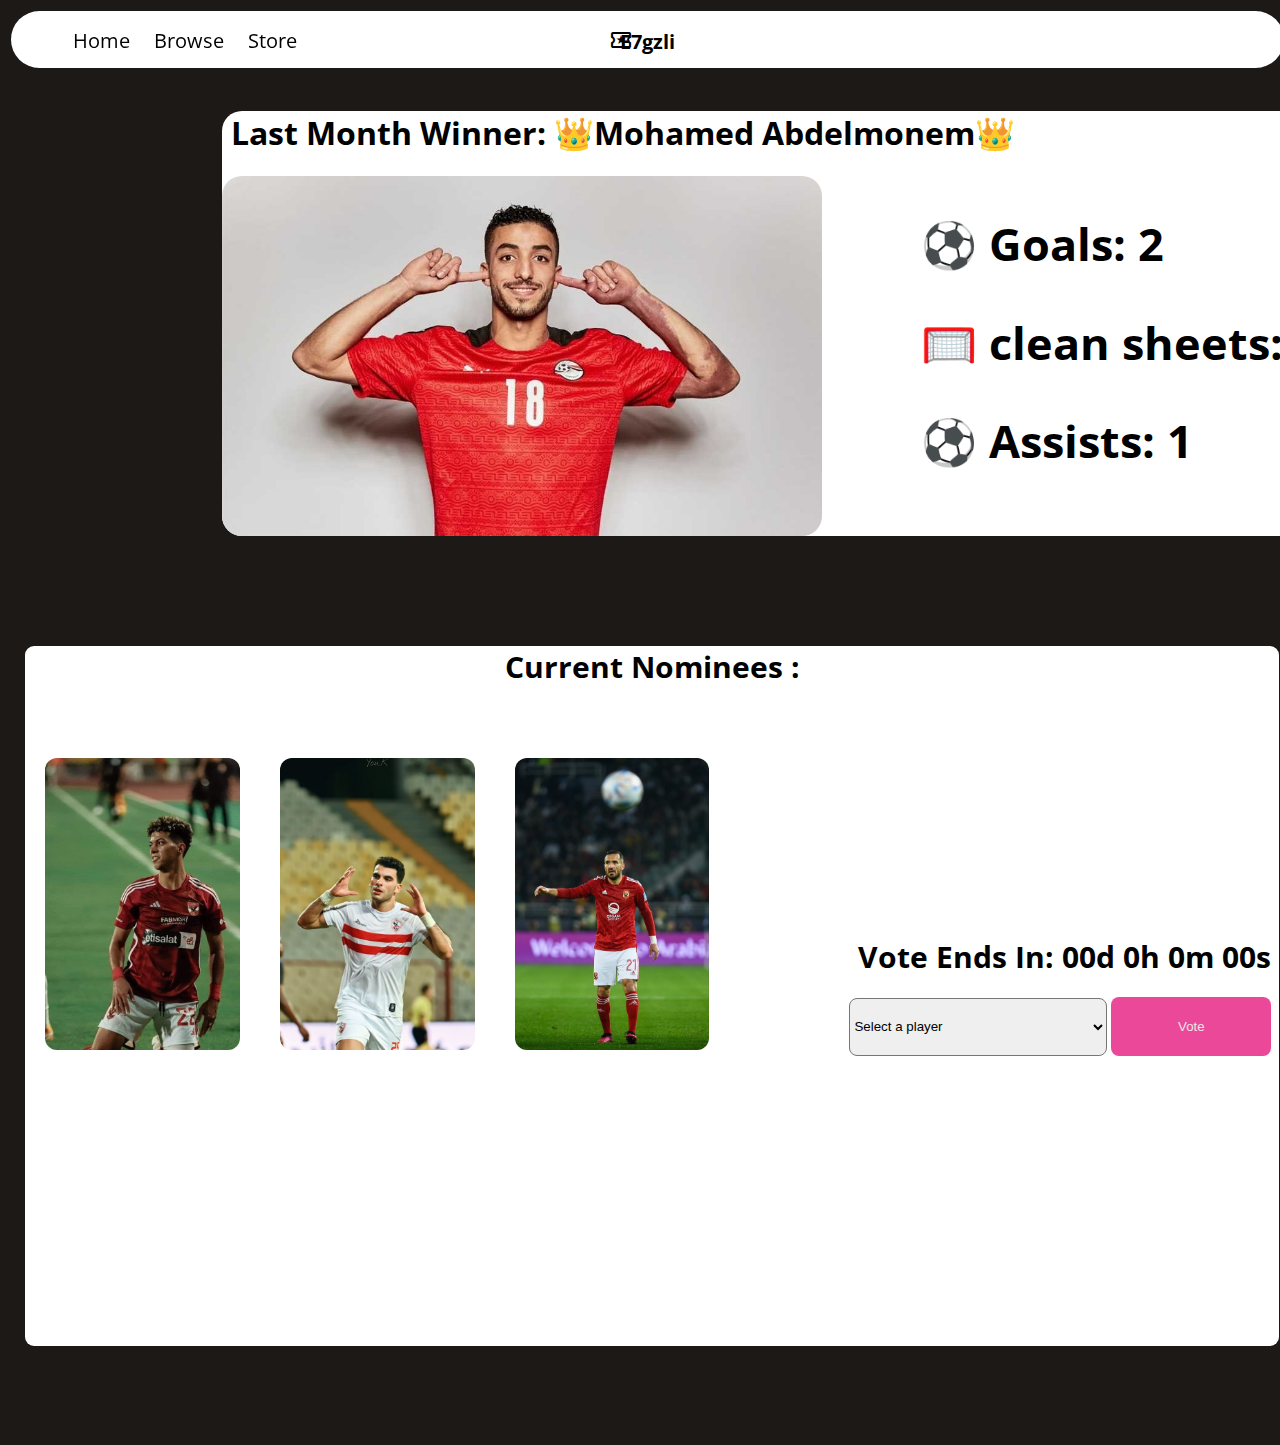
<file: potm.html>
<!DOCTYPE html>
<html lang="en">
<head>
    <meta charset="UTF-8">
    <meta name="viewport" content="width=device-width, initial-scale=1.0">
    <title>E7gzli</title>
    <link href="./public/potm.css" rel="stylesheet">

    <link rel="preconnect" href="https://fonts.googleapis.com">
<link rel="preconnect" href="https://fonts.gstatic.com" crossorigin>
<link href="https://fonts.googleapis.com/css2?family=Open+Sans:ital,wght@0,300..800;1,300..800&display=swap" rel="stylesheet">
<link href="https://fonts.googleapis.com/css2?family=Domine:wght@400..700&display=swap" rel="stylesheet">
<link rel="stylesheet" href="https://fonts.googleapis.com/css2?family=Material+Symbols+Outlined:opsz,wght,FILL,GRAD@24,400,0,0" />
<link rel="icon" href="./public/materials/Icon.png" type="image/x-icon">
<script src="./public/script/potm.js"></script>
</head>
<body>



    <div class="navbar">
        <div class="LOGO">
            <span class="material-symbols-outlined">
                local_activity
                </span>
            <h1>E7gzli</h1>
        </div>
          <div class="left-A">
          <a  href="index.html">Home</a>
          <a  href="Browse.html">Browse</a>
          <a  href="Store.html">Store</a>
         </div>

         <div class="R-A">
          <a id="loginbutton"  href="login.html">Login</a>
           </div>
    </div>
    



    <div class="Starting-Home">
      <div class="Winner">
        <h1>Last Month Winner: 👑Mohamed Abdelmonem👑</h1>
        <div class="winner-content">
          <img src="./public/materials/winner.jpg">
          <div class="stats">
            <h2>⚽ Goals: 2 </h2>
            <h2>🥅 clean sheets: 5</h2>
            <h2>⚽ Assists: 1</h2>
          </div>
        </div>
      </div>
  </div>
  






 
 


<div class="area">
  <div class="votearea">
    <div class="Title">
    <h1>Current Nominees : </h1>
    <div>

    <div class="card-wrapper">
      <div class="card">
          <div class="card-front">
              <img src="./public/materials/emamashour.jpg_large" alt="Player 1">
          </div>
          <div class="card-back">
              <h3>Emam Ashour (Egyptian)</h3>
              <p>Al Ahly Sc</p>
              <br>
              <p>
                Emam Ashour Metwally Abdel Ghani
                 (born in Sinbillawin on February 20, 1998)
                  is an Egyptian football player who plays in the midfield
                   position for the Egyptian Al-Ahly Club and the Egyptian
                    national team .
              </p>
              <br>
              <p>
                ⚽ Goals: 10
              </p>
              <br>
              <p>
                ⚽ Assists: 5
              </p>
              <br>
              <p>
                🥅 Played: 8
              </p>
          </div>
      </div>



      
      


  
      
        <div class="card">
            <div class="card-front">
                <img src="./public/materials/zizo.jpg" alt="Player 2">
            </div>
            <div class="card-back">
                <h3>Ahmed Syaed Zizo (Egyptian)</h3>
                <p>Zamalek Sc</p>
                <br>
              <p>
                Ahmed Mostafa Mohamed Sayed 
                (
                born 10 January 1996) commonly known as Zizo
                 (Arabic: زيزو), is an Egyptian professional 
                 footballer who plays as a winger for Egyptian Premier
                  League club Zamalek and the Egypt national team.


              </p>
              <br>
              <p>
                ⚽ Goals: 12
              </p>
              <br>
              <p>
                ⚽ Assists: 1
              </p>
              <br>
              <p>
                🥅 Played: 9
              </p>
            </div>
          </div>
          
    


         
      <div class="card">
          <div class="card-front">
              <img src="./public/materials/maloul.jpg" alt="Player 3">
          </div>
          <div class="card-back">
              <h3>Ali Maloul (Tunisian)</h3>
              <p>Al Ahly Sc</p>
              <br>
              <p>
                Maaloul was born on January 1, 1990 in Sfax ,
                 Tunisia . He is a Tunisian football player who occupies
                 the position of left back .
                  He currently plays for the Egyptian Al-Ahly Club .
                  He participated with the Tunisian national team in the 
                  2018 World Cup . He won the title of top scorer in Tunisian
                  League in the 2015-16 season with Sfaxien.
              </p>
              <br>
              <p>
                ⚽ Goals: 1
              </p>
              <br>
              <p>
                ⚽ Assists: 10
              </p>
              <br>
              <p>
                🥅 Played: 7
              </p>
          </div>
          
      </div>

      <div class="vote">
          <h1 id="countdown">Vote Ends In: 00d 0h 0m 00s
          </h1>
          
          <select id="option">
            <option value="" disabled selected>Select a player</option>
            <option>Emam Ashour</option>
            <option>Zizo</option>
            <option>Ali Maloul</option>
          </select>
          
          <button id="votebtn"onclick="validate()">Vote</button>
      </div>

      
  </div>
  </div>
</div>

</body>
</html>
</file>
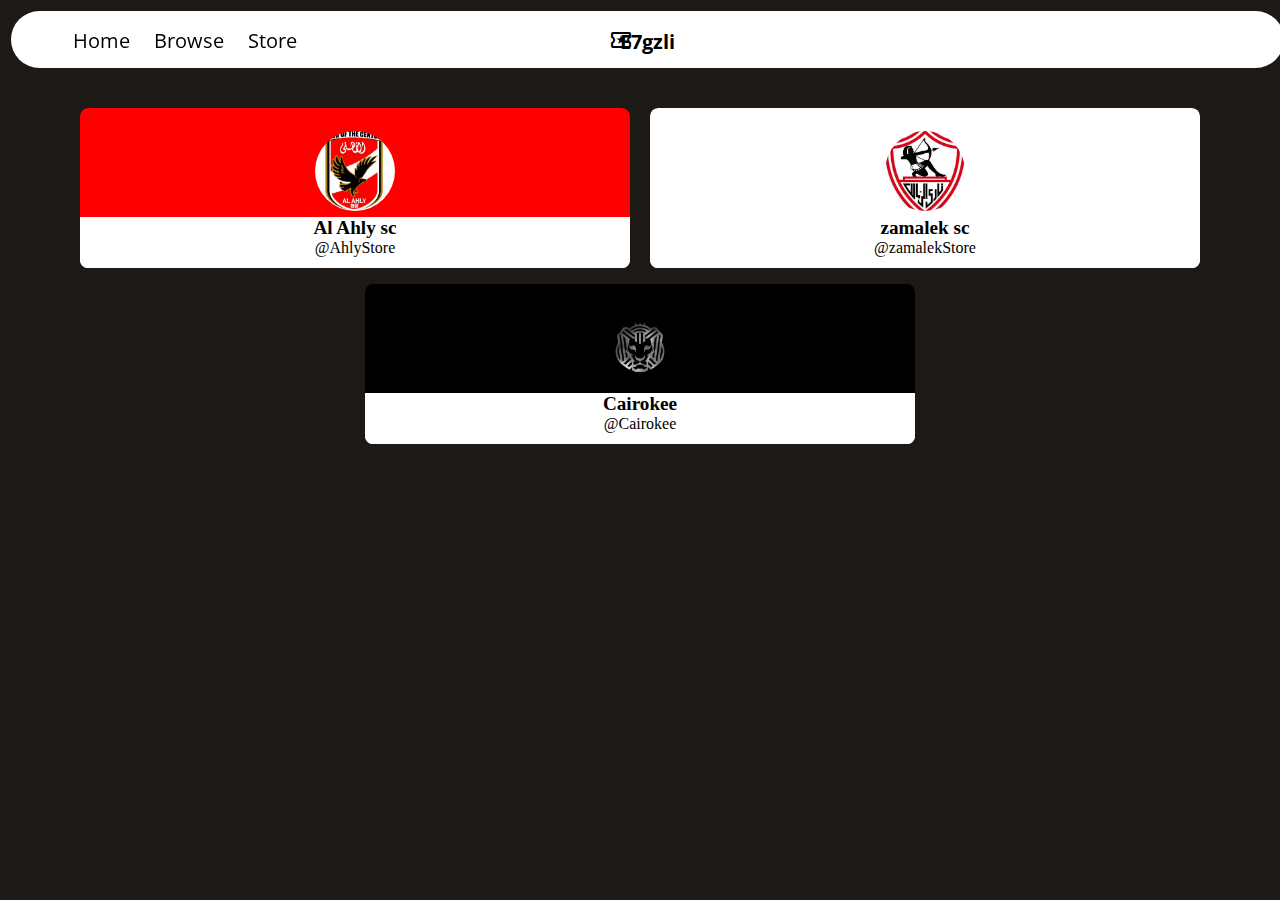
<file: Store.html>
<!DOCTYPE html>
<html lang="en">
<head>
    <meta charset="UTF-8">
    <meta name="viewport" content="width=device-width, initial-scale=1.0">
    <title>E7gzli</title>
    <link href="./public/Store.css" rel="stylesheet">

    <link rel="preconnect" href="https://fonts.googleapis.com">
<link rel="preconnect" href="https://fonts.gstatic.com" crossorigin>
<link href="https://fonts.googleapis.com/css2?family=Open+Sans:ital,wght@0,300..800;1,300..800&display=swap" rel="stylesheet">
<link href="https://fonts.googleapis.com/css2?family=Domine:wght@400..700&display=swap" rel="stylesheet">
<link rel="stylesheet" href="https://fonts.googleapis.com/css2?family=Material+Symbols+Outlined:opsz,wght,FILL,GRAD@24,400,0,0" />
<link rel="icon" href="./public/materials/Icon.png" type="image/x-icon">
<script src="./public/script/Store.js"></script>
</head>
<body>



    <div class="navbar">
        <div class="LOGO">
            <span class="material-symbols-outlined">
                local_activity
                </span>
            <h1>E7gzli</h1>
        </div>
          <div class="left-A">
          <a  href="index.html">Home</a>
          <a  href="Browse.html">Browse</a>
          <a  href="Store.html">Store</a>
         </div>

         <div class="R-A">
            <a id="loginbutton"  href="login.html">Login</a>
           </div>
    </div>




    <div class="Store">

    <button onclick="toggleTheme()" class="themer"></button>
        <main>
            <div class="profile" onclick="expand(this)">
                <div class="profile__banner" style="background-color: red;"></div>
                <div>
                    <div class="profile__pic">
                        <img src="./public/materials/Ahly.jpeg" alt="Team1">
                    </div>
                    <div class="profile__info">
                        <span class="profile__info-display">Al Ahly sc</span>
                        <span class="profile__info-username">@AhlyStore</span>
                    </div>
                </div>
                <div class="profile__data">
                    <span class="profile__data-following">
                        <h1 id="head">History:</h1>
                        <h2 id="sum">Al Ahly was established by students, including Omar Lotfy, who envisioned a space for leisure and exercise.
                            Initially, it catered to high school students, providing a platform for social interaction and physical activities.
                            With a total of 25 official continental titles, Al Ahly was rightfully named the African Club of the Century by CAF.
                        </h2>



                        
                        <div class="back">
                        <img id="shirt" src="./public/materials/ahlytshirt.jpg">
                        <h2>official t-shirt season 2022/2023</h2>
                        <h2 style="color:green";>200 EGP</h2>
                        <a  id="BUYNOW">BUY NOW</a>
                    </div>
                    </span>
                   
                    
           

                   
                </div>
            </div>











            <div class="profile" onclick="expand(this)">
                <div class="profile__banner" style="background-color:white;"></div>
                <div>
                    <div class="profile__pic">
                        <img src="./public/materials/Zamalek.jpeg" alt="Team2">
                    </div>
                    <div class="profile__info">
                        <span class="profile__info-display">zamalek sc</span>
                        <span class="profile__info-username">@zamalekStore</span>
                    </div>
                </div>
                <div class="profile__data">
                    <span class="profile__data-following">
                        <h1 id="head">History:</h1>
                        <h2 id="sum">Zamalek Sporting Club, founded in 1911, is an Egyptian sports club based in Cairo. It’s known for its successful football team and has a rich history of domestic and international achievements. 🏆🔵⚪
                        </h2>



                        
                        <div class="back">
                        <img id="shirt" src="./public/materials/zamalek.jpg">
                        <h2>official t-shirt season 2022/2023</h2>
                        <h2 style="color:green";>200 EGP</h2>
                        <a id="BUYNOW">BUY NOW</a>
                    </div>
                    </span>
                   
                    
           

                   
                </div>
            </div>





			<div class="profile" onclick="expand(this)">
                <div class="profile__banner" style="background-color: black;"></div>
                <div>
                    <div class="profile__pic">
                        <img src="./public/materials/Cairokee.jpg" alt="Band1">
                    </div>
                    <div class="profile__info">
                        <span class="profile__info-display">Cairokee</span>
                        <span class="profile__info-username">@Cairokee</span>
                    </div>
                </div>
                <div class="profile__data">
                    <span class="profile__data-following">
                        <h1 style="color:black"; id="head">History:</h1>
                        <h2 id="sum">Cairokee is an Egyptian rock band that officially launched in 2003. They gained prominence after the 2011 Egyptian Revolution due to their politically-inspired lyrics and protest songs. Their unique blend of rock music with Egyptian influences has resonated with audiences both in Egypt and internationally. Cairokee continues to shape the sound of modern Arab rock. 🎸
                        </h2>



                        
                        <div class="back">
                        <img id="shirt" src="./public/materials/Cairokee-Logo-1-T-shirt-1200x1200.webp">
                        <h2>Fan made t-shirt</h2>
                        <h2 style="color:green";>150 EGP</h2>
                        <a id="BUYNOW">BUY NOW</a>
                    </div>
                    </span>
                   
                    
           

                   
                </div>
            </div>
			
			
            </div>
			
            </div>


        </div>
        </main>














</body>
</html>
</file>
<file: public/Style.css>
html,
body {
   padding: 0%;
   margin: 0%;
   background-color: #1C1917;
   scroll-behavior: smooth;
}

.navbar {
   background-color: #FFFFFF;
   display: flex;
   height: 37px;
   border-radius: 50px;
   margin: 11px;
   position: fixed;
   width: 99%;
   padding: 10px 3px;
}

.material-symbols-outlined {
   position: absolute;
   top: 17px;
   left: 47%;
}



.left-A a {
   justify-content: space-between;
   padding: 10px;
   color: black;
   text-decoration: none;
   font-family: "Open Sans", sans-serif;
   font-size: 15px;
   position: relative;
   left: 20%;
   top: 6px;
   font-size: 20px;
}



.R-A a {
   justify-content: space-between;
   color: black;
   text-decoration: none;
   font-family: "Open Sans", sans-serif;
   font-size: 15px;
   position: relative;
   left: 1500px;
   top: 6px;
   font-size: 20px;
}



.LOGO h1 {
   color: black;
   text-decoration: none;
   font-family: "Open Sans", sans-serif;
   font-size: 20px;
   float: none;
   position: absolute;
   top: 17px;
   left: 50%;
   transform: translate(-50%, -50%);
}


.Starting-Home {
   padding: 90px;

}







.TEXT1 {
   color: #E7E5E4;
   font-family: "Domine", serif;
   font-size: 64px;

}


.TEXT2 h2 {
   font-size: 29px;
   font-weight: lighter;
   font-family: "Open Sans", sans-serif;
   color: #E7E5E4;

}


.Starting-Home a {
   display: inline-block;
   background-color: #EC4899;
   color: #E7E5E4;
   border-radius: 6px;
   width: 360px;
   height: 59px;
   text-align: center;
   line-height: 59px;
   text-decoration: none;
}

.Starting-Home a:hover {
   cursor: pointer;
}



.HOME-VIDEO {

   position: static;
   padding-left: 60%;
   margin-top: -760px;


}


.HOME-VIDEO video {
   border-radius: 32px;
   width: 77%;


}









.three-steps {
   background-color: #E7E5E4;
   padding-top: 18px;
   padding-left: 75PX;

}



.main-title h1 {
   font-family: "Domine", serif;
   font-size: 74px;
   font-weight: lighter;
}



.first-step {
   display: flex;
}

.first-step h1 {

   font-family: "Domine", serif;
   font-size: 108px;
   font-weight: lighter;
}

.first-step h2 {
   position: relative;
   left: 30%;
   top: 70px;
   font-family: "Open Sans", sans-serif;
   font-size: 20px;
}

.first-step h3 {
   position: relative;
   left: 23.3%;
   top: 106px;
   font-family: "Open Sans", sans-serif;
   font-size: 20px;
   color: #a8a29e;
   font-weight: lighter;
}






.second-step {
   display: flex;
}

.second-step h1 {

   font-family: "Domine", serif;
   font-size: 108px;
   font-weight: lighter;
}

.second-step h2 {
   position: relative;
   left: 29%;
   top: 70px;
   font-family: "Open Sans", sans-serif;
   font-size: 20px;
}

.second-step h3 {
   position: relative;
   left: 20.2%;
   top: 106px;
   font-family: "Open Sans", sans-serif;
   font-size: 20px;
   color: #a8a29e;
   font-weight: lighter;
}





.third-step {
   display: flex;
}

.third-step h1 {

   font-family: "Domine", serif;
   font-size: 108px;
   font-weight: lighter;
}

.third-step h2 {
   position: relative;
   left: 29.1%;
   top: 70px;
   font-family: "Open Sans", sans-serif;
   font-size: 20px;
}

.third-step h3 {
   position: relative;
   left: 20.8%;
   top: 106px;
   font-family: "Open Sans", sans-serif;
   font-size: 20px;
   color: #a8a29e;
   font-weight: lighter;
}




.Main_holder {

   display: grid;
   grid-template-columns: auto auto;
}



.holder {
   font-size: 150%;
   display: flex;
   padding: 2%;
   justify-content: center;
}
.holder .fieldset{
   margin-top: 20px;
}
.field_text{
   margin-top: 10px;
   height: 60px;
   
}

.holder_words {
   padding: 3%;
   display: grid;
   justify-content: center;
   color: white;
}
.creat-acc button {
   font-size: large;
}
.holder_words h3 {
   margin: 0;
   font-size: x-large;
}

select {
   border: none;
   border-radius: 7px;
   height: 50px;
   padding: 6px;
   margin-left: 15px;
   margin-right: 10px;
}







.creat-acc {
   padding-top: 99px;
}


.creat-acc h1 {
   padding-left: 36%;
   color: white;
   font-family: "Domine", serif;
   font-size: 80px;
   justify-content: center;
   padding-top: 39px;
}

.holder h3 {

   color: white;
   padding-right: 2%;

}

#emailholder {
   margin-left: 50px;
}


.creat-acc button {
   background-color: #EC4899;
   color: #E7E5E4;
   border-radius: 6px;
   width: 360px;
   height: 59px;
   border-style: none;
   margin-bottom: 130px;
   margin-left: 42%;

}

.creat-acc button:hover {
   cursor: pointer;
   background-color: white;
   color: black;
   border-color: black;
}


.holder input {
   border-radius: 20px;
   padding-right: 17%;
}


#agree {
   margin-left: 90px;
}










.contact-container {
   display: flex;
   flex-direction: column;
   align-items: center;
   justify-content: center;
   height: 600px;
   background-color: white;
}

.contactus h1 {
   text-align: center;
   font-family: "Domine", serif;
   font-size: 108px;
   font-weight: lighter;
}

.contactus h2 {
   text-align: center;
   font-family: "Open Sans", sans-serif;
   font-weight: lighter;
}

.contactus input {
   width: 60%;
   margin-bottom: 10px;
   height: 54px;
}

.contactus button {

   background-color: #EC4899;
   color: #E7E5E4;
   border-radius: 6px;
   width: 160px;
   height: 59px;
   border-style: none;

}





@media only screen and (max-width: 844px) and (min-width: 375px) {
   .navbar {
      width:360px;
      flex-direction: column;
      align-items: center;
      height: auto;
      padding: 5px;
   }

   .material-symbols-outlined {
      position: static;
      margin-top: -10px;
   }

   .left-A a,
   .R-A a {
      position: static;
      font-size: 16px;
      text-align: center;
   }

   .left-A a {
      margin-bottom: 10px;
   }

   .R-A a {
      margin-top: 10px;
   }

   .LOGO {
      margin-right:70px;
      margin-top:10px;
      display: flex;
      justify-content: center;
   }

   .LOGO h1 {
      margin-left:17px;
      top:3px;
   }

   .Starting-Home {
      padding: 50px 20px;
      text-align: center;
   }

   .TEXT1 {
      font-size: 30px;
   }

   .TEXT2 h2 {
      font-size: 20px;
   }

   .Starting-Home a {
      width: 100%;
      max-width: 280px;
      height: 50px;
      line-height: 50px;
      font-size: 18px;
   }

   .HOME-VIDEO {
      padding-left: 0;
      margin-top: 20px;
   }

   .HOME-VIDEO video {
      width: 100%;
      border-radius: 20px;
   }

   .three-steps {
      padding: 20px;
      text-align: center;
   }

   .main-title h1 {
      font-size: 36px;
   }

   .first-step, .second-step, .third-step {
      display: block;
      text-align: center;
      margin: 20px 0;
   }

   .first-step h1,
   .second-step h1,
   .third-step h1 {
      font-size: 48px;
   }

   .first-step h2,
   .second-step h2,
   .third-step h2 {
      left: 0;
      top: 10px;
      font-size: 18px;
   }

   .first-step h3,
   .second-step h3,
   .third-step h3 {
      left: 0;
      top: 20px;
      font-size: 16px;
   }

   .Main_holder {
      grid-template-columns: 1fr;
   }

   .creat-acc {
      padding: 20px;
   }

   .creat-acc h1 {
      padding-left: 0;
      font-size: 36px;
   }

   .holder {
      flex-direction: column;
      align-items: center;
   }

   .holder input,
   .holder select {
      width: 100%;
      max-width: 300px;
      margin: 10px 0;
   }

   .holder input {
      padding-right: 10px;
   }

   .creat-acc button {
      width: 100%;
      max-width: 300px;
      margin: 20px auto;
   }

   #agree {
      margin-left: 0;
   }

   .contact-container {
      padding: 20px;
      height: auto;
   }

   .contactus h1 {
      font-size: 36px;
   }

   .contactus h2 {
      font-size: 20px;
   }

   .contactus input {
      width: 100%;
      max-width: 300px;
      height: 40px;
   }

   .contactus button {
      width: 100%;
      max-width: 160px;
      height: 40px;
   }
}
</file>
<file: public/BookNow.css>
html,body
{
padding: 0%;
margin: 0%;
background-color: #1C1917;
scroll-behavior: smooth;
}
.navbar {
   background-color: #FFFFFF;
   display: flex;
   height: 37px;
   border-radius: 50px;
   margin: 11px;
   position: fixed;
   width: 99%;
   padding: 10px 3px;
}

.material-symbols-outlined {
   position: absolute;
   top: 17px;
   left: 47%;
}



.left-A a {
   justify-content: space-between;
   padding: 10px;
   color: black;
   text-decoration: none;
   font-family: "Open Sans", sans-serif;
   font-size: 15px;
   position: relative;
   left: 20%;
   top: 6px;
   font-size: 20px;
}



.R-A a {
   justify-content: space-between;
   color: black;
   text-decoration: none;
   font-family: "Open Sans", sans-serif;
   font-size: 15px;
   position: relative;
   left: 1500px;
   top: 6px;
   font-size: 20px;
}



.LOGO h1 {
   color: black;
   text-decoration: none;
   font-family: "Open Sans", sans-serif;
   font-size: 20px;
   float: none;
   position: absolute;
   top: 17px;
   left: 50%;
   transform: translate(-50%, -50%);
}
 .Starting-Home{
  padding: 90px;

 }





 .Area{
    background-color: white;
    border-radius: 30px;
    text-align: center;
    padding-bottom: 99px;
    position: relative;
    top: 80px;
    margin-left:99px ;
    margin-right: 99px;
    max-height:760px ;
 }

 .stadium img{
    width: 400px;
    padding-top: 20px;

 }


 .cat label{
    font-size: 40px;
 }


 .cat select{
    font-size: 40px;
    padding-top: 22px;
 }


 #Cat3{
    color: rgb(60, 180, 180);
    
 }


 #Cat2{
    color: rgb(185, 185, 6);
 }



 #Cat1{
    color: red;
 }



#BN{
   background-color: #EC4899;
   color: #E7E5E4;
   border-radius: 6px;
   width: 15%; 
   height: 59px; 
   text-align: center; 
   text-decoration: none;
   cursor: pointer;
   border-style: none;
   position: relative;
   left: 33%;
   top: 120px;
 }



 #CN{
    display: inline-block; 
    line-height: 59px; 
    background-color: white;
    color: black;
    border-radius: 6px;
    width: 200px; 
    height: 59px; 
    text-align: center; 
    text-decoration: none;
    cursor: pointer;
    position: relative;
    left: 32%;
    top: 120px;




   

 }

 #CN:hover{
    background-color: black;
    color: white;
 }


 #PS{
    font-size: 40px;
    position: relative;
    right: 35%;
    bottom: 599PX;
    
 }

 

 .output{
   position: relative;
   right: 30%;
   bottom: 500px;
   margin-right: 199px;
   
 }

 .output input{
   
   border-radius: 6px;
   width: 15%; 
   height:30px; 
   text-decoration: none;
   cursor: pointer;
   position: relative;

 }
 input::-webkit-outer-spin-button,
 input::-webkit-inner-spin-button {
   -webkit-appearance: none;
   margin: 0;
 }
 

#timer{
   color: green;
   font-size: 40px;
   margin-bottom: 30px;
}

#Titleps{
   font-size: 15px;
   font-family: "Open Sans", sans-serif;
}


#NO3{
   padding: 2px;
   margin: 4px;
}
#NO2{
   padding: 2px;
   margin: 4px;
}
#NO1{
   padding: 2px;
   margin: 4px;
}

form label{
  font-size: 35px;
  height:50px;
}
form input{
   font-size:20px;
}
@media only screen and (max-width: 844px) and (min-width: 375px) {
   .navbar {
      width:360px;
      flex-direction: column;
      align-items: center;
      height: auto;
      padding: 5px;
   }
 
   .material-symbols-outlined {
      position: static;
      margin-top: -10px;
   }
 
   .left-A a,
   .R-A a {
      position: static;
      font-size: 16px;
      text-align: center;
   }
 
   .left-A a {
      margin-bottom: 10px;
   }
 
   .R-A a {
      margin-top: 10px;
   }
 
   .LOGO {
      margin-right:70px;
      margin-top:10px;
      display: flex;
      justify-content: center;
   }
 
   .LOGO h1 {
      margin-left:17px;
      top:3px;
   }
   .Area {
      margin-left: 10px;
      margin-right: 10px;
      padding: 20px;
      height:1000px;
      top: 100px;
   }

   .stadium img {
      width: 100%;
   }

   .cat label {
      font-size: 30px;
   }

   .cat select {
      font-size: 30px;
      padding-top: 10px;
   }

   #BN {
      width: 70%;
      height: 50px;
      left: 15%;
      top: 140px;
   }

   #CN {
      width: 70%;
      height: 50px;
      left: 15%;
      top: 50px;
   }

   #PS {
      font-size: 30px;
      right: 0;
      bottom: 100px;
   }

   .output {
      right: 0;
      bottom: 30px;
      margin-right: 10px;
   }

   .output input {
      width: 70%;
      height: 30px;
   }
}
</file>
<file: public/Browse.css>
html,body
{
padding: 0%;
margin: 0%;
background-color: #1C1917;
scroll-behavior: smooth;
}
.navbar {
  background-color: #FFFFFF;
  display: flex;
  height: 37px;
  border-radius: 50px;
  margin: 11px;
  position: fixed;
  width: 99%;
  padding: 10px 3px;
}

.material-symbols-outlined {
  position: absolute;
  top: 17px;
  left: 47%;
}



.left-A a {
  justify-content: space-between;
  padding: 10px;
  color: black;
  text-decoration: none;
  font-family: "Open Sans", sans-serif;
  font-size: 15px;
  position: relative;
  left: 20%;
  top: 6px;
  font-size: 20px;
}



.R-A a {
  justify-content: space-between;
  color: black;
  text-decoration: none;
  font-family: "Open Sans", sans-serif;
  font-size: 15px;
  position: relative;
  left: 1500px;
  top: 6px;
  font-size: 20px;
}



.LOGO h1 {
  color: black;
  text-decoration: none;
  font-family: "Open Sans", sans-serif;
  font-size: 20px;
  float: none;
  position: absolute;
  top: 17px;
  left: 50%;
  transform: translate(-50%, -50%);
}

 .Starting-Home{
  padding: 90px;

 }

.header_title{
   text-align: center;
   font-size: 30px;
   font-weight: bold;
   color: white; 
   padding-top: 3%;
}


 .content{

    display: grid;
    grid-template-columns: auto;
    justify-content: center;
    padding-left: 11%;
    flex-direction: row;
    flex-wrap: wrap;
    margin-top: 60px;
    
 }
 
 .card {
    background-color: white;
    width: 70%;
    border-radius: 10px;
    padding: 0px/*top*/ 200px/*right*/ 70px/*bottom*/ 0px/*left*/;
    transition: 0.7s ease;
    margin-top: 60px;
    display: grid;
    grid-template-columns: auto auto ;
 }

 .side_info{
   margin-top: 50px;
 }

 .icon{
    text-align: center;
 }
.side_img img {

    border-radius: 3%;
    width: 600px; 
    height: 120.5%;  
}



  
 .info{
   
   font-size: 29px;
   position: relative;
   left: 5%;
 }
 .info2 {
   
   font-size: 29px;
   position: relative;
   left: 5%;
 }
 .info i {
    
    font-size: 1.5em;
    color: #EC4899;
  }

  .info2 i{
   
   font-size: 1.5em;
   color: #EC4899;
 }

 .info h3{
   
    font-size: 1.2em;
    font-weight: 700;
    
 }

 .info2 h3{
   
   font-size: 1.2em;
   font-weight: 700;
   
}


 .button_dist{
   
   position: relative;
   left: 70%;
    top: 7%;
    padding-bottom: 29px;
   
 }

 .button_dist h3{
   position: relative;
   top: 65px;
   right: 50%;


 }
 
 .button_dist2{
   
   position: relative;
   left:67.5%;
   top: 70px;
   padding-bottom: 29px;
   
 }

 .button_dist2 h3{
   position: relative;
   top: 65px;
   right: 47%;
 }



 .booking-btn {

    padding: 20px 100px;    
    display:ruby;
    background-color: #EC4899;
    color: white;
    border: none;
    border-radius: 5px;
    cursor: pointer;
    transition: 0.3s ease;
    text-decoration: none;
    position: relative;
    top: 22px;
   
  
   }
  
  .booking-btn:hover {
    background-color: white;
    color: black;
  }


  .booking-btn2 {

   display: inline-block;
   padding: 20px 90px;    
   border: none;
   border-radius: 5px;
   transition: 0.3s ease;
   cursor:no-drop;
  
 
  }
 
  #finishbtn{
   background-color: black;
   color: white;
   
   
   
  }
 

.secndcard{
   padding-bottom: 99px;

}
@media only screen and (max-width: 844px) and (min-width: 375px) {
  .navbar {
     width:360px;
     flex-direction: column;
     align-items: center;
     height: auto;
     padding: 5px;
  }

  .material-symbols-outlined {
     position: static;
     margin-top: -10px;
  }

  .left-A a,
  .R-A a {
     position: static;
     font-size: 16px;
     text-align: center;
  }

  .left-A a {
     margin-bottom: 10px;
  }

  .R-A a {
     margin-top: 10px;
  }

  .LOGO {
     margin-right:70px;
     margin-top:10px;
     display: flex;
     justify-content: center;
  }

  .LOGO h1 {
     margin-left:17px;
     top:3px;
  }
  .header_title {
    font-size: 24px;
    padding-top: 18%;
  }

  .content {
    padding-left: 5%;
  }

  .card {
    width: 90%;
    grid-template-columns: 1fr;
    padding: 10px;
  }

  .side_img img {
    width: 100%;
    height: auto;
  }

  .info,
  .info2 {
    font-size: 20px;
  }

  .button_dist,
  .button_dist2 {
    position: static;
    text-align: center;
    margin-top: 20px;
  }

  .button_dist h3,
  .button_dist2 h3 {
    position: static;
    top: 0;
    right: 0;
  }

  .booking-btn,
  .booking-btn2 {
    padding: 15px 50px;
    display: inline-block;
  }
}
</file>
<file: public/login.css>
html,
body {
   padding: 0%;
   margin: 0%;
}

.navbar {
  background-color: #FFFFFF;
  display: flex;
  height: 37px;
  border-radius: 50px;
  margin: 11px;
  position: fixed;
  width: 99%;
  padding: 10px 3px;
}

.material-symbols-outlined {
  position: absolute;
  top: 17px;
  left: 47%;
}



.left-A a {
  justify-content: space-between;
  padding: 10px;
  color: black;
  text-decoration: none;
  font-family: "Open Sans", sans-serif;
  font-size: 15px;
  position: relative;
  left: 20%;
  top: 6px;
  font-size: 20px;
}



.R-A a {
  justify-content: space-between;
  color: black;
  text-decoration: none;
  font-family: "Open Sans", sans-serif;
  font-size: 15px;
  position: relative;
  left: 1500px;
  top: 6px;
  font-size: 20px;
}



.LOGO h1 {
  color: black;
  text-decoration: none;
  font-family: "Open Sans", sans-serif;
  font-size: 20px;
  float: none;
  position: absolute;
  top: 17px;
  left: 50%;
  transform: translate(-50%, -50%);
}

.form {
   display: flex;
   justify-content: center;
   align-items: center;
   height: 100vh; 
   background-image: url(../public/materials/fan2.jpg);
   background-size: cover;
   background-color: rgb(18, 13, 13); 
   background-repeat: no-repeat;
   background-position: center;
   background-color: #000000;
 }
 
 .form form {
   width: 400px; 
   height: 300px;
   padding: 100px;
   border: 1px solid #150e0e;
   border-radius: 10px;
   box-shadow: 0 0 10px rgba(0, 0, 0, 0.1);
   text-align: center; 
   background-color: rgba(0, 0, 0, 0.8); 
 }

 .form h1 {
   font-size: 360%;
   color: #EC4899;
   margin-bottom: 90px;
   margin-top: -80px; 
 }
 .form div {
   margin-bottom: 15px;
 }
 
 .form input[type="text"],
 .form input[type="password"],
 .form input[type="submit"] {
   width: 100%;
   padding: 20px;
   border: 1px solid #000000;
   border-radius: 12px;
   box-sizing: border-box;
   background-color: #000000;
   color: #fff;
   font-size: 140%;
   letter-spacing: 0.1ch;
 }
 
 .form input {
   font-size: 140%;
   background-color:#EC4899 ;
   color: #fff;
   border: none;
   border-radius: 7px;
   cursor: pointer;
   margin-top: 17px;
   width: 209px;
   height: 60px;
 }
 .inputs{
   width: 510px;
   margin-left: -60px;
   margin-top: 10px;
 }
 .password{
   margin-top: 40px;  
 }

 .password-toggle-icon {
   margin-top: -25px;
   margin-left: 455px;
   display: flex;
   position: absolute;
   transform: translateY(-50%);
   cursor: pointer;
   align-items: center;
 }
 
 .password-toggle-icon i {
   font-size: 25px;
   line-height: 1;
   color: #EC4899;
   transition: color 0.3s ease-in-out;
   margin-bottom: 20px;
 }
 @media only screen and (max-width: 844px) and (min-width: 375px) {
  .navbar {
     width:360px;
     flex-direction: column;
     align-items: center;
     height: auto;
     padding: 5px;
  }

  .material-symbols-outlined {
     position: static;
     margin-top: -10px;
  }

  .left-A a,
  .R-A a {
     position: static;
     font-size: 16px;
     text-align: center;
  }

  .left-A a {
     margin-bottom: 10px;
  }

  .R-A a {
     margin-top: 10px;
  }

  .LOGO {
     margin-right:70px;
     margin-top:10px;
     display: flex;
     justify-content: center;
  }

  .LOGO h1 {
     margin-left:17px;
     top:3px;
  }
  .form form {
    width: 300px; 
    height: auto;
    padding: 50px 20px;
  }

  .form h1 {
    font-size: 250%;
    font-weight: 100px;
    margin-bottom: 50px;
    margin-top: -40px;
  }

  .form input[type="text"],
  .form input[type="password"],
  .form input[type="submit"] {
    width: 100%;
    padding: 15px;
    font-size: 120%;
  }

  .form input {
    font-size: 120%;
    width: 180px;
    height: 50px;
  }

  .inputs {
    width: 320px;
    margin-left: -10px;
  }

  .password {
    margin-top: 30px;
  }

  .password-toggle-icon {
    margin-top: -13px;
    margin-left: 280px;
  }
}
</file>
<file: public/Master.css>
@import url('https://fonts.googleapis.com/css2?family=Poppins:wght@200;300;400;500;600;700&display=swap');

* {
  margin: 0;
  padding: 0;
  box-sizing: border-box;
  font-family: "Poppins", sans-serif;
}

.sidebar {
  position: fixed;
  left: 0;
  top: 0;
  height: 100%;
  width: 78px;
  background: #11101D;
  padding: 6px 14px;
  z-index: 99;
  transition: all 0.5s ease;
}

.sidebar.open {
  width: 250px;
}

.sidebar .logo-details {
  height: 60px;
  display: flex;
  align-items: center;
  position: relative;
}


.sidebar .logo-details .logo_name {
  padding-left: 40px;
  color: #fff;
  font-size: 40px;
  font-weight: 600;
  opacity: 0;
  transition: all 0.5s ease;
}

.sidebar.open .logo-details .icon,
.sidebar.open .logo-details .logo_name {
  opacity: 1;
}

.sidebar .logo-details #btn {
  position: absolute;
  top: 50%;
  right: 0;
  transform: translateY(-50%);
  font-size: 22px;
  transition: all 0.4s ease;
  font-size: 23px;
  text-align: center;
  cursor: pointer;
  transition: all 0.5s ease;
}

.sidebar.open .logo-details #btn {
  text-align: right;
}

.sidebar i {
  color: #fff;
  height: 60px;
  min-width: 50px;
  font-size: 28px;
  text-align: center;
  line-height: 60px;
}

.sidebar li {
  position: relative;
  margin: 8px 0;
  list-style: none;
}

.sidebar li .tooltip {
  position: absolute;
  top: -20px;
  left: calc(100% + 15px);
  z-index: 3;
  background: #fff;
  box-shadow: 0 5px 10px rgba(0, 0, 0, 0.3);
  padding: 6px 12px;
  border-radius: 4px;
  font-size: 15px;
  font-weight: 400;
  opacity: 0;
  white-space: nowrap;
  pointer-events: none;
  transition: 0s;
}

.sidebar li:hover .tooltip {
  opacity: 1;
  pointer-events: auto;
  transition: all 0.4s ease;
  top: 50%;
  transform: translateY(-50%);
}

.sidebar.open li .tooltip {
  display: none;
}

.sidebar input {
  font-size: 15px;
  color: #FFF;
  font-weight: 400;
  outline: none;
  height: 50px;
  width: 100%;
  width: 50px;
  border: none;
  border-radius: 12px;
  transition: all 0.5s ease;
  background: #1d1b31;
}

.sidebar.open input {
  padding: 0 20px 0 50px;
  width: 100%;
}

.sidebar .bx-search {
  position: absolute;
  top: 50%;
  left: 0;
  transform: translateY(-50%);
  font-size: 22px;
  background: #1d1b31;
  color: #FFF;
}

.sidebar.open .bx-search:hover {
  background: #1d1b31;
  color: #FFF;
}

.sidebar .bx-search:hover {
  background: #FFF;
  color: #11101d;
}

.nav-list ::placeholder{
  color:white;
}

.sidebar li i {
  height: 50px;
  line-height: 50px;
  font-size: 18px;
  border-radius: 12px;
}
.sidebar .open li{
  width:30px;
}

#log_out {
  position: absolute;
  top: 0;
  right: 0;
  transform: translateY(-50%);
  background: #1d1b31;
  border-radius: 6px;
}
.sidebar .logouttt{
  position:absolute;
  bottom: 0;
  left: 0;
}
.logout_sidebutton{
  position: flex;
 text-align: center;
  top: 50%;
  right: 0;
  background: #11101d;
  color: #ddd;
  text-decoration: none;
  width: 100%;
  height: 60px;
  line-height: 60px;
  border-radius: 0px;
  transition: all 0.5s ease;
}

.sidebar.open .logout_sidebutton{
  display: absolute;
  align-items: center;
  flex-direction: column;
  left: 0;
  transform: translateY(-50%);
  background: #11101d;
  color: #ddd;
  width: 350%;
  height: 60px;
  line-height: 60px;
  border-radius: 7px;
  transition: all 0.5s ease;
  overflow: hidden;
}

.sidebuttons {
  display: flex;
  margin-top: 50px;
  align-items: center;
  flex-direction: column;
  top: 50%;
  right: 0;
  transform: translateY(-50%);
  background: #11101d;
  color: #ddd;
  width: 100%;
  height: 60px;
  line-height: 60px;
  border-radius: 7px;
  transition: all 0.5s ease;
  overflow: hidden;
}

@media (max-width: 420px) {
  .sidebar li .tooltip {
    display: none;
  }
}

body {
  background-color: #E4E9F7;


}

form input {
  width: 95%;
  padding: 10px 5px;
  margin: 5px 0px;
  border: 0;
  border-bottom: 1px solid #999;
  background: transparent;
  outline: black;


}

::placeholder {

  color: black;

}

form button {
  width: 110px;
  height: 35px;
  margin: 0 10px;
  background-color: #1d1b31;
  color: #fff;
  border-radius: 6%;
  border: 0;
  outline: none;
  cursor: pointer;
  margin-bottom: 10px;
  margin-left: 130px;
}

.Admin_list{
  position: relative;
  left: 400px;
  width: max-content;
top: -500px;

}
.admins-list {
  width: 100%;
  padding: 10px;
  margin-top: 10px;
  background: #fff;
  border-radius: 10px;
  box-shadow: 0 20px 35px rgba(0, 0, 0, 0.1);
}
.Admin-history-container {
  width: 100%;
  margin: 100px;
  position: relative;
  bottom: 900px;
  left: 500px;
  background: #fff;
  text-align: center;
  border-radius: 10px;
  padding: 50px;
  box-shadow: 0 20px 35px rgba(0, 0, 0, 0.1);
  display: none;
}

/* user section */


#container2 {
  display: none;
  padding-left: 4.5%;
}

/* Active users section */
.main {
  position: relative;
  padding: 20px;
  width: 100%;
}

.main-top {
  display: flex;
  width: 100%;
}

.main-top i {
  position: absolute;
  right: 0;
  margin: 10px 30px;
  color: rgb(110, 109, 109);
  cursor: pointer;
}

.main .users {
  display: flex;
  position: relative;
  right: 1%;
  width: 100%;
}

.users .card {
  width: 25%;
  margin: 10px;
  background: #fff;
  text-align: center;
  border-radius: 10px;
  padding: 10px;
  box-shadow: 0 20px 35px rgba(0, 0, 0, 0.1);
}

.users .card img {
  width: 100px;
  height: 90px;
  border-radius: 50%;
}

.users .card h4 {
  text-transform: uppercase;
}

.users .card p {
  font-size: 12px;
  margin-bottom: 15px;
  text-transform: uppercase;
}

.users table {
  margin: auto;
}

.users .per span {
  padding: 5px;
  border-radius: 10px;
  background: rgb(223, 223, 223);
}

.users td {
  font-size: 14px;
  padding-right: 15px;
}

.users .card button {
  width: 100%;
  margin-top: 8px;
  padding: 7px;
  cursor: pointer;
  border-radius: 10px;
  background: transparent;
  border: 1px solid #1d1b31;
}

.users .card button:hover {
  background: #1d1b31;
  color: #fff;
  transition: 0.5s;
}

/*Users List section  */
.User {
  margin-top: 20px;
  text-transform: capitalize;
}

.Users-list {
  width: 100%;
  padding: 10px;
  margin-top: 10px;
  background: #fff;
  border-radius: 10px;
  box-shadow: 0 20px 35px rgba(0, 0, 0, 0.1);
}

.table {
  border-collapse: collapse;
  margin: 25px 0;
  font-size: 15px;
  min-width: 100%;
  overflow: hidden;
  border-radius: 5px 5px 0 0;
}

table thead tr {
  color: #fff;
  background: #1d1b31;
  text-align: left;
  font-weight: bold;
}

.table th,
.table td {
  padding: 12px 15px;
}

.table tbody tr {
  border-bottom: 1px solid #ddd;
}

.table tbody tr:nth-of-type(odd) {
  background: #f3f3f3;
}

.table tbody tr.active {
  font-weight: bold;
  color: #1d1b31;
}

.table tbody tr:last-of-type {
  border-bottom: 2px solid #1d1b31;
}

.table button {
  padding: 6px 20px;
  border-radius: 10px;
  cursor: pointer;
  background: transparent;
  border: 1px solid #1d1b31;
}

.table button:hover {
  background: #1d1b31;
  color: #fff;
  transition: 0.5rem;
}

#ban:hover {
  background: #d44a4a;
  border-color: #d44a4a;
  color: #fff;
  transition: 0.5s;
}

.card.enlarge_profile {
  position: fixed;
  top: 50%;
  width: 40%;
  height: 70%;
  left: 0%;
  transform: translate(80%, -50%) scale(0.9);
  background-color: #fff;
  box-shadow: 0 0 20px rgba(0, 0, 0, 0.2);
  overflow: hidden;
}

/* #profile1{
  
  filter: blur(8px);
  -webkit-filter: blur(8px);
} */

.test1 {
  display: none;
}

.test2 {
  display: none;
}

.test3 {
  display: none;
}

.test4 {
  display: none;
}

#text_card1 {
  color: red;
}

.history-container {
  width: 25%;
  margin: 100px;
  position: relative;
  bottom: 900px;
  left: 500px;
  background: #fff;
  text-align: center;
  border-radius: 10px;
  padding: 50px;
  box-shadow: 0 20px 35px rgba(0, 0, 0, 0.1);
  display: none;
}

.history-container.active {
  display: none;
}



.ban-form-container {
  width: 25%;
  margin: 100px;
  position: relative;
  bottom: 900px;
  left: 500px;
  background: #fff;
  text-align: center;
  border-radius: 10px;
  padding: 50px;
  box-shadow: 0 20px 35px rgba(0, 0, 0, 0.1);
  display: none;
}

.ban-button.active {
  display: none;
}

.button_ban {
  position: relative;
  right: 30%;
  top: 40px;
  padding: 8px 30px;
  background-color: black;
  color: #fff;
  border-radius: 8px;
}

.button_ban:hover {
  position: relative;
  right: 30%;
  top: 40px;
  background-color: red;
  color: #fff;
  border-radius: 10px;
  border-color: red;
}

#accept_but:hover{
  background-color: rgb(0, 189, 0);
  color: #fff;
  border-radius: 10px;
  border-color: rgb(0, 189, 0);
}

/* Store Section */
#container3 {
  display: none;
  overflow: auto;
  max-height: 100vh;
}

main {
  height: 100%;
  width: 100%;
  text-align: center;
}

.themer {
  all: unset;
  padding: 40px;
  height: 20px;
  width: 40px;
  border-radius: 20px;
}



.profile {
  background-color: var(--primary-bg);
  border-radius: 8px;
  height: 200px;
  width: 550px;
  position: relative;
  overflow: hidden;
  transition: height 0.2s ease;
  display: inline-block;
  margin: 8px;
  vertical-align: top;
  cursor: pointer;
}

.profile.profile--expanded {
  height: 1000px;
  animation: expand 0.5s ease;
}

.profile__banner {
  display: block;
  height: 110px;
  width: 100%;
  background-color: rgb(255, 255, 255);
  border-top-right-radius: inherit;
  border-top-left-radius: inherit;
}

.profile__pic {
  width: 100%;
  text-align: center;
  position: absolute;
  top: 20px;
}

.profile__pic img {
  background-color: var(--primary-bg);
  border-radius: 50%;
  height: 80px;
  width: 80px;
  padding: 3px;
  object-fit: cover;
}

.profile__info {
  width: 100%;
  text-align: center;
  position: absolute;
  top: 109px;
  background-color: white;
  padding-bottom: 200px;
}

.profile__info-display,
.profile__info-username {
  display: block;
  width: 100%;
}

.profile__info-display {
  font-size: 1.2rem;
  font-weight: bold;
}

.profile__info-username {
  color: var(--gray-text);
}

.profile__data {
  background-color: #FFFFFF;
}

.profile--expanded>.profile__data {
  width: 100%;
  text-align: center;
  padding-top: inherit;
  height: 66px;
  position: absolute;
  top: 168px;

  display: flex;
  flex-wrap: nowrap;
  justify-content: space-around;
}

.profile--expanded>.profile__data {
  opacity: 1;
  animation: reveal 0.7s ease;
}

#shirt {
  width: 200px;
  background-color: white;
  position: relative;
  background-color: #FFFFFF;
}

.back {
  background-color: #FFFFFF;
}

#head {
  font-size: 25px;
  font-weight: bold;
  color: red
}

#sum {
  font-size: 15px;
  font-weight: lighter;
  font-family: "Open Sans", sans-serif;
  color: black
}

.back button {
  display: inline-block;
  background-color: #EC4899;
  color: #E7E5E4;
  border-radius: 6px;
  width: 120px;
  height: 39px;
  text-align: center;
  line-height: 40px;
  margin: 9px;
  border: none;
  font-size: 20px;
  font-family: Arial, Helvetica, sans-serif;
}

.back button:hover {
  background-color: white;
  color: black;
  cursor: pointer;
}
.edit-form ::placeholder{
  font-size: 130%;
}
.edit-form {
  display: none;
}

.edit-form label {
  align-items: center;
  padding:15px;
  color: #11101D;
  font-weight: 300%;
  font-size: 120%;
}

.edit-form input,
.edit-form textarea {
  font-size: 100%;
  border-radius: 5px;
  background-color: #ffffff;
  border-radius: 4rgb(29, 8, 255)
}

.profile.editing .edit-form {
  display: block;
}

.Add {
  margin-left: -300px;
  display: inline-block;
  background-color: #EC4899;
  color: #E7E5E4;
  border-radius: 6px;
  width: 120px;
  height: 39px;
  text-align: center;
  line-height: 40px;
  margin: 9px;
  border: none;
  font-size: 20px;
  font-family: Arial, Helvetica, sans-serif;
}

.form-container {
  margin-top: 30px;
  height: 1000px;
  margin-left: 50px;
  display: none;
  border: 1px solid #ccc;
  padding: 20px;
  background-color: #f9f9f9;
  width: 580px;
}

.form-container.active {
  display: block;
}

.form-container form {
  display: flex;
  flex-direction: column;
}

.form-container form label {
  margin-bottom: 5px;
  font-weight: bold;
}

.form-container form input,
.form-container form textarea {
  margin-bottom: 10px;
  padding: 5px;
  border: 1px solid #ccc;
  border-radius: 5px;
}

.form-container button {
  display: inline-block;
  background-color: #EC4899;
  color: #E7E5E4;
  border-radius: 6px;
  width: 120px;
  height: 39px;
  text-align: center;
  line-height: 40px;
  margin: 9px;
  border: none;
  font-size: 20px;
  font-family: Arial, Helvetica, sans-serif;
}

.form-container.enlarge_form {
  overflow: auto;
  max-height: 200vh;
  display: block;
  position: fixed;
  top: 50%;
  width: 60%;
  height: 70%;
  left: 0%;
  transform: translate(35%, -50%) scale(0.9);
  background-color: #fff;
  box-shadow: 0 0 20px rgba(0, 0, 0, 0.2);
  overflow: hidden;
  height: 1100px;
}
.Store-Form-Button button{
  background-color: #EC4899;
  color: #E7E5E4;
}
#addProfileFormmm input{
  font-size: 125%;
}
#profileInfo{
  font-size : 93%;
}
/* mezo was here */

#container1 {
 
  background-color:white;
  right : 1200px ;
width: 360px;
height:590px ;
margin-left: 40px;
margin-top: 40px;
position:absolute; 
border-radius: 8px;

}

.contaniner1 from {
  width: 180px;
  height: 500px;
  top: 300px;
  left: 40px;
  
  }
  form input[type="text"]{
  width: 95%;
  padding: 10px 5px ;
  margin: 5px 0px;
  border: 0;
  border-bottom: 1px solid #999;
  background:  transparent;
  outline:black ;
  
  
  }
  form input[type="password"]{
    width: 95%;
    padding: 10px 5px ;
    margin: 5px 0px;
    border: 0;
    border-bottom: 1px solid #999;
    background:  transparent;
    outline:black ;
    
    
  
    }
    form input[type="email"]{
      width: 95%;
      padding: 10px 5px ;
      margin: 5px 0px;
      border: 0;
      border-bottom: 1px solid #999;
      background:  transparent;
      outline:black ;
      }
      form input[type="number"]{
        width: 95%;
        padding: 10px 5px ;
        margin: 5px 0px;
        border: 0;
        border-bottom: 1px solid #999;
        background:  transparent;
        outline:black ;
        }
  ::placeholder{
  
  color: black;
  
  }
  .button22 {
    display: flex; /* Use flexbox to arrange buttons in a row */
    gap: 10px; /* Add some space between buttons */
  }
  
  .Container1 .button22{
  display: flex;
    width: 100px;
  margin:30px auto ;
 
  
  }
  #Create-Account{
  width: 110px;
  height: 35px;
  margin: 0 10px ;
  background-color: #1d1b31;
  border: 0;
  margin-bottom: 10px;
   margin-left:130px ;
  }
  
  .AdminContainer{
  
  right: 200px;
  display:block;
  width: 900px;
  margin-left: 350px;
  
  height: 600px;
  
  }
  .radiobuttons{
    display: inline-flex;
  overflow: hidden;
  border-radius: 15px;
  
  box-shadow: 0 0 5px  rgba(0, 0, 0, 0.25);
  position: center;
  margin-left: 120px;
  }
  .radio{
  
  display: none;
  position: center;
  }
  .label{
  
  
    padding: 8px ;
  
  font-size: 14px;
  padding: 8px 14px;
  font-family: sans-serif;
  color: white ;
  background: #9a1b87;
  cursor: pointer;
  transition:0.1s ;
  position: center;
  
  }
  
  .label:not(:last-of-type){
  border-radius:1px solid #FFC0CB;
  
  position: center;
  
  
  }
  .label:hover{
  background-color: #f2f2f2;
    transition: all .3s ease;
  position: center;
  }
  .radio:checked +.label {
  
  background: black;
  }
     


  /* conatiner4section */
#container4
{

display: none;

}




  #container87 {
    max-width: 300px;
    width: 100%;
    background: #fff;
    padding: 30px;
    border-radius: 30px;
    margin-left: 500px;
    margin-top: 50px;

  }
  .img-area {
    position: relative;
    width: 100%;
    height: 240px;
    background: var(--grey);
    margin-bottom: 30px;
    border-radius: 15px;
    overflow: hidden;
    display: flex;
    justify-content: center;
    align-items: center;
    flex-direction: column;
  }
  .img-area .icon {
    font-size: 100px;
  }
  .img-area h3 {
    font-size: 20px;
    font-weight: 500;
    margin-bottom: 6px;
  }
  .img-area p {
    color: #999;
  }
  .img-area p span {
    font-weight: 600;
  }
  .img-area img {
    position: absolute;
    top: 0;
    left: 0;
    width: 100%;
    height: 100%;
    object-fit: cover;
    object-position: center;
    z-index: 100;
  }
  .img-area::before {
    content: attr(data-img);
    position: absolute;
    top: 0;
    left: 0;
    width: 100%;
    height: 100%;
    background: rgba(0, 0, 0, 0.5);
    color: #fff;
    font-weight: 500;
    text-align: center;
    display: flex;
    justify-content: center;
    align-items: center;
    pointer-events: none;
    opacity: 0;
    transition: all .3s ease;
    z-index: 200;
  }
  .img-area.active:hover::before {
    opacity: 1;
  }

  #container4{

display:none;


  }
  .select-image {
    display: block;
    width: 200px;
    padding: 16px 10px;
    border-radius: 15px;
    background:#EC4899;
    color: #fff;
    font-weight: 500;
    font-size: 16px;
    border: none;
    cursor: pointer;
    transition: all .3s ease;
    text-align: center;
    margin-left: 20px;
   
  }
  .select-image:hover {
    background: pink;
  }
       


/* 
container88 */



#container88{
  max-width: 300px;
  width: 100%;
  background: #fff;
  padding: 30px;
  border-radius: 30px;
  margin-left: 70px;
  margin-top: 50px;
}
.img-area2{
  position: relative;
  width: 100%;
  height: 240px;
  background: var(--grey);
  margin-bottom: 30px;
  border-radius: 15px;
  overflow: hidden;
  display: flex;
  justify-content: center;
  align-items: center;
  flex-direction: column;
}
.img-area2 .icon {
  font-size: 100px;
  /* margin-left: 75px; */
}
.img-area2 h3 {
  font-size: 20px;
  font-weight: 500;
  margin-bottom: 6px;
}
.img-area2 p {
  color: #999;
}
.img-area2 p span {
  font-weight: 600;
}
.img-area2 img {
  position: absolute;
  top: 0;
  left: 0;
  width: 100%;
  height: 100%;
  object-fit: cover;
  object-position: center;
  z-index: 100;
}
.img-area2::before {
  content: attr(data-img);
  position: absolute;
  top: 0;
  left: 0;
  width: 100%;
  height: 100%;
  background: rgba(0, 0, 0, .5);
  color: #fff;
  font-weight: 500;
  text-align: center;
  display: flex;
  justify-content: center;
  align-items: center;
  pointer-events: none;
  opacity: 0;
  transition: all .3s ease;
  z-index: 200;
}
.img-area2.active:hover::before {
  opacity: 1;
}





.select-image2 {
  display: block;
  width: 200px;
  padding: 16px 10px;
  border-radius: 15px;
  background:#EC4899;
  color: #fff;
  font-weight: 500;
  font-size: 16px;
  border: none;
  cursor: pointer;
  transition: all .3s ease;
  text-align: center;
  margin-left: 20px;
}
.select-image2:hover {
  background: pink;
}









/* 
container89 */



#container89{
  max-width: 300px;
  width: 100%;
  background: #fff;
  padding: 30px;
  border-radius: 30px;
  margin-left: 70px;
  margin-top: 50px;
}
.img-area3{
  position: relative;
  width: 100%;
  height: 240px;
  background: var(--grey);
  margin-bottom: 30px;
  border-radius: 15px;
  overflow: hidden;
  display: flex;
  justify-content: center;
  align-items: center;
  flex-direction: column;
}
.img-area3 .icon {
  font-size: 100px;
  /* margin-left: 75px; */
}
.img-area3 h3 {
  font-size: 20px;
  font-weight: 500;
  margin-bottom: 6px;
}
.img-area3 p {
  color: #999;
}
.img-area3 p span {
  font-weight: 600;
}
.img-area3 img {
  position: absolute;
  top: 0;
  left: 0;
  width: 100%;
  height: 100%;
  object-fit: cover;
  object-position: center;
  z-index: 100;
}
.img-area3::before {
  content: attr(data-img);
  position: absolute;
  top: 0;
  left: 0;
  width: 100%;
  height: 100%;
  background: rgba(0, 0, 0, .5);
  color: #fff;
  font-weight: 500;
  text-align: center;
  display: flex;
  justify-content: center;
  align-items: center;
  pointer-events: none;
  opacity: 0;
  transition: all .3s ease;
  z-index: 200;
}
.img-area3.active:hover::before {
  opacity: 1;
}





.select-image3 {
  display: block;
  width: 200px;
  padding: 16px 0;
  border-radius: 15px;
  background:#EC4899;
  color: #fff;
  font-weight: 500;
  font-size: 16px;
  border: none;
  cursor: pointer;
  transition: all .3s ease;
  text-align: center;
  margin-left: 20px;
  margin-top: -30px;
}
.select-image3:hover {
  background: pink;
}





/* edits */
#creat_acc
{
   background:#f2f2f2;
   padding: 15px;
   margin-bottom: 15px ;
   transition: all .3s ease;
   border-radius: 15px;
   border:none; 
   
}


#creat_acc:hover
{
   background:white;
   padding: 15px;
   margin-bottom: 15px ;
   transition: all .3s ease;
   border-radius: 15px;
}

#description{

  background:#f2f2f2;
   padding: 15px;
   margin-bottom: 15px ;
   transition: all .3s ease;
   border-radius: 15px;
   border:none; 
  width: 100%;


}
#description::hover{

  background:white;
  padding: 15px;
  margin-bottom: 15px ;
  transition: all .3s ease;
  border-radius: 15px;


}
</file>
<file: public/potm.css>
html,body
{
padding: 0%;
margin: 0%;
background-color: #1C1917;
scroll-behavior: smooth;
}
.navbar {
  background-color: #FFFFFF;
  display: flex;
  height: 37px;
  border-radius: 50px;
  margin: 11px;
  position: fixed;
  width: 99%;
  padding: 10px 3px;
}

.material-symbols-outlined {
  position: absolute;
  top: 17px;
  left: 47%;
}



.left-A a {
  justify-content: space-between;
  padding: 10px;
  color: black;
  text-decoration: none;
  font-family: "Open Sans", sans-serif;
  font-size: 15px;
  position: relative;
  left: 20%;
  top: 6px;
  font-size: 20px;
}



.R-A a {
  justify-content: space-between;
  color: black;
  text-decoration: none;
  font-family: "Open Sans", sans-serif;
  font-size: 15px;
  position: relative;
  left: 1500px;
  top: 6px;
  font-size: 20px;
}



.LOGO h1 {
  color: black;
  text-decoration: none;
  font-family: "Open Sans", sans-serif;
  font-size: 20px;
  float: none;
  position: absolute;
  top: 17px;
  left: 50%;
  transform: translate(-50%, -50%);
}


 .Starting-Home{
  padding: 90px;

 }





 .Winner {
  background-color: white;
  border-radius: 20px;
  width: 1300px;
  margin-left: 12%;
}

.Winner h1 {
 padding-left: 9px;
 font-family: "Open Sans", sans-serif;
}

.winner-content {
  display: flex;
}

.Winner img {
  border-radius: 20px;
  width: 600px;
}

.stats  {
 font-size: 30px;
 font-family: "Open Sans", sans-serif;
 padding-left: 99px;
}






.vote{
  padding-top: 99px;
  padding-left: 100px;
  
}




.area{
  padding-bottom: 99px;
}




.votearea{
  
 background-color: white;
 height: 700px;
 border-radius: 9px;
 width: 98%;
 margin-left: 25px;
 
 
  
}

#countdown{
  width: 430px;
}




.Title h1 {
 text-align: center;
 font-size: 30px;
 font-family: "Open Sans", sans-serif;
 

 
}
 
.card-wrapper {
  display:flex;
  gap: 40px;
  padding-left: 20px;
  padding-top: 110px;


  
}

.card {
  width: 256px;
  place-items: center;
  z-index: 2;
  aspect-ratio: 50/75;
  isolation: isolate;
  position: relative;
  transform-style: preserve-3d;
  perspective: 1000px;
  padding-left: 99px;
  bottom: 59px;
  

  &:hover {
      & > .card-front {
          transform: rotateY(180deg);
      }

      & > .card-back {
          transform: rotateY(0deg);
          opacity: 1;
      }
  }
}

.card-front,
.card-back {
  aspect-ratio: inherit;
  transition: inherit;
  width: 100%;
  border-radius: 0.75rem;
  inset: 0;
  position: absolute;
  overflow: hidden;
  transform-style: preserve-3d;
  transition: transform 0.8s ease;
}

.card-front {
  z-index: 2;

  & > img {
      max-width: 100%;
  }
}

.card-back {
  background-color: #000000cc;
  backface-visibility: hidden;
  padding: 1.5rem;
  z-index: 2;
  transform: rotateY(-180deg);
  backdrop-filter: blur(4px);
  color: white;
}



#votebtn{
  background-color: #EC4899;
         color: #E7E5E4;
         border-radius: 8px;
         width: 160px;
         height: 59px;
         border-style: none;
         cursor: pointer;
     
}


#option{
  width: 60%;
      margin-bottom: 10px; 
      height: 58px;
      border-radius: 8px;
      cursor: pointer;
}


.card-back p{
  font-size: 15px;
  font-family: "Open Sans", sans-serif;
}
@media only screen and (max-width: 844px) and (min-width: 375px) {
  .navbar {
     width:360px;
     flex-direction: column;
     align-items: center;
     height: auto;
     padding: 5px;
  }

  .material-symbols-outlined {
     position: static;
     margin-top: -10px;
  }

  .left-A a,
  .R-A a {
     position: static;
     font-size: 16px;
     text-align: center;
  }

  .left-A a {
     margin-bottom: 10px;
  }

  .R-A a {
     margin-top: 10px;
  }

  .LOGO {
     margin-right:70px;
     margin-top:10px;
     display: flex;
     justify-content: center;
  }

  .LOGO h1 {
     margin-left:17px;
     top:3px;
  }
  .Starting-Home {
    padding: 100px 10px 30px 0px;
 }

 .Winner {
    width: 90%;
    margin-left: 5%;
    margin-right: 5%;
    padding: 10px;
 }

 .Winner h1 {
    font-size: 18px;
    padding-left: 5px;
 }

 .winner-content {
    flex-direction: column;
    align-items: center;
 }

 .Winner img {
    width: 100%;
    max-width: 400px;
 }

 .stats {
    font-size: 20px;
    padding-left: 0;
    text-align: center;
 }

 .vote {
    padding-top: 20px;
    padding-left: 0;
    text-align: center;
 }

 .area {
  padding-right:10px;
    padding-bottom: 20px;
 }

 .votearea {
    height: auto;
    width: 90%;
    margin-left: 5%;
    margin-right: 5%;
    padding: 10px;
 }

 .Title h1 {
    font-size: 24px;
 }

 .card-wrapper {
    flex-direction: column;
    align-items: center;
    gap: 20px;
    padding-left: 0;
    padding-top: 20px;
 }

 .card {
    width: 90%;
    margin: 40px 0; 
    padding: 60px 30px 10px 10px;
 }

 .card-front,
 .card-back {
    width: 100%;
 }

 #countdown {
    width: 120%;
    text-align: center;
 }

 #option {
    width: 120%;
    margin-bottom: 10px;
    height: 60px;
 }

 #votebtn {
    width: 120%;
    height: 60px;
 }
}
</file>
<file: public/Store.css>
html,body
{
padding: 0%;
margin: 0%;
background-color: #1C1917;
scroll-behavior: smooth;
}
.navbar {
    background-color: #FFFFFF;
    display: flex;
    height: 37px;
    border-radius: 50px;
    margin: 11px;
    position: fixed;
    width: 99%;
    padding: 10px 3px;
 }
 
 .material-symbols-outlined {
    position: absolute;
    top: 17px;
    left: 47%;
 }
 
 
 
 .left-A a {
    justify-content: space-between;
    padding: 10px;
    color: black;
    text-decoration: none;
    font-family: "Open Sans", sans-serif;
    font-size: 15px;
    position: relative;
    left: 20%;
    top: 6px;
    font-size: 20px;
 }
 
 
 
 .R-A a {
    justify-content: space-between;
    color: black;
    text-decoration: none;
    font-family: "Open Sans", sans-serif;
    font-size: 15px;
    position: relative;
    left: 1500px;
    top: 6px;
    font-size: 20px;
 }
 
 
 
 .LOGO h1 {
    color: black;
    text-decoration: none;
    font-family: "Open Sans", sans-serif;
    font-size: 20px;
    float: none;
    position: absolute;
    top: 17px;
    left: 50%;
    transform: translate(-50%, -50%);
 }

 .Starting-Home{
  padding: 90px;

 }


main {
    height: 100%;
    width: 100%;
    text-align: center;
}

.themer {
    all: unset;
    padding: 40px;
    height: 20px;
    width: 40px;
    border-radius: 20px;


}



.profile {
    background-color: var(--primary-bg);
    border-radius: 8px;
    height: 160px;
    width: 550px;
    position: relative;
    overflow: hidden;
    transition: height 0.2s ease;
    display: inline-block;
    margin: 8px;
    vertical-align: top;
    
    
    

}
    .profile:hover {
        cursor: pointer;
    }
    .profile.profile--expanded {
        height: 800px;
        animation: expand 0.5s ease;
    }
    .profile__banner {
        display: block;
        height: 110px;
        width: 100%;
        background-color: rgb(255, 255, 255);
        border-top-right-radius: inherit;
        border-top-left-radius: inherit;
    }
    .profile__pic {
        width: 100%;
        text-align: center;
        position: absolute;
        top: 20px;
    }
        .profile__pic img {
            background-color: var(--primary-bg);
            border-radius: 50%;
            height: 80px;
            width: 80px;
            padding: 3px;
            object-fit: cover;
        }
    .profile__info {
        width: 100%;
        text-align: center;
        position: absolute;
        top: 109px;
        background-color: white;
        padding-bottom: 200px;
    }
        .profile__info-display, .profile__info-username {
            display: block;
            width: 100%;
        }
        .profile__info-display {
            font-size: 1.2rem;
            font-weight: bold;
        }
        .profile__info-username {
            color: var(--gray-text);
        }
    .profile__data {
        background-color: #FFFFFF;
    }
        .profile--unexpanded > .profile__data, .profile--expanded > .profile__data {
            width: 100%;
            text-align: center;
            padding-top: inherit;
            height: 66px;
            position: absolute;
            top: 168px;

            display: flex;
            flex-wrap: nowrap;
            justify-content: space-around;
        }
        .profile--unexpanded > .profile__data {
            opacity: 0;
            animation: unreveal 0.2s ease;
        }
        .profile--expanded > .profile__data {
            opacity: 1;
            animation: reveal 0.7s ease;
        }
        .profile__data > * > * {
            display: block;
        }
        .profile__data > * > *:first-child {
            font-size: 1.2rem;
            font-weight: bold;
        }
        .profile__data > * > *:nth-child(2) {
            font-size: 0.9rem;
        }



        #shirt{
        width: 200px;
        background-color: white;
        position: relative;
        background-color: #FFFFFF;
        }

        .back{
            background-color: #FFFFFF;
        }


#BUYNOW{
    display: inline-block; 
    background-color: #EC4899;
    color: #E7E5E4;
    border-radius: 6px;
    width: 120px; 
    height: 39px; 
    text-align: center; 
    line-height: 40px; 
    margin: 9px;
  
        }

#BUYNOW:hover{

background-color: white;
color: black;
}




#head{
    font-size: 25px;
    font-weight: bold;
   color: red
}

#sum{
    font-size: 15px;
    font-weight: lighter;
   font-family: "Open Sans", sans-serif;
   color: black
}
@media only screen and (max-width: 844px) and (min-width: 375px) {
    .navbar {
       width:360px;
       flex-direction: column;
       align-items: center;
       height: auto;
       padding: 5px;
    }
  
    .material-symbols-outlined {
       position: static;
       margin-top: -10px;
    }
  
    .left-A a,
    .R-A a {
       position: static;
       font-size: 16px;
       text-align: center;
    }
  
    .left-A a {
       margin-bottom: 10px;
    }
  
    .R-A a {
       margin-top: 10px;
    }
  
    .LOGO {
       margin-right:70px;
       margin-top:10px;
       display: flex;
       justify-content: center;
    }
  
    .LOGO h1 {
       margin-left:17px;
       top:3px;
    }
    .profile {
        width: 95%;
        padding: 20px 0px 10px 0px; 
    }
}
</file>
